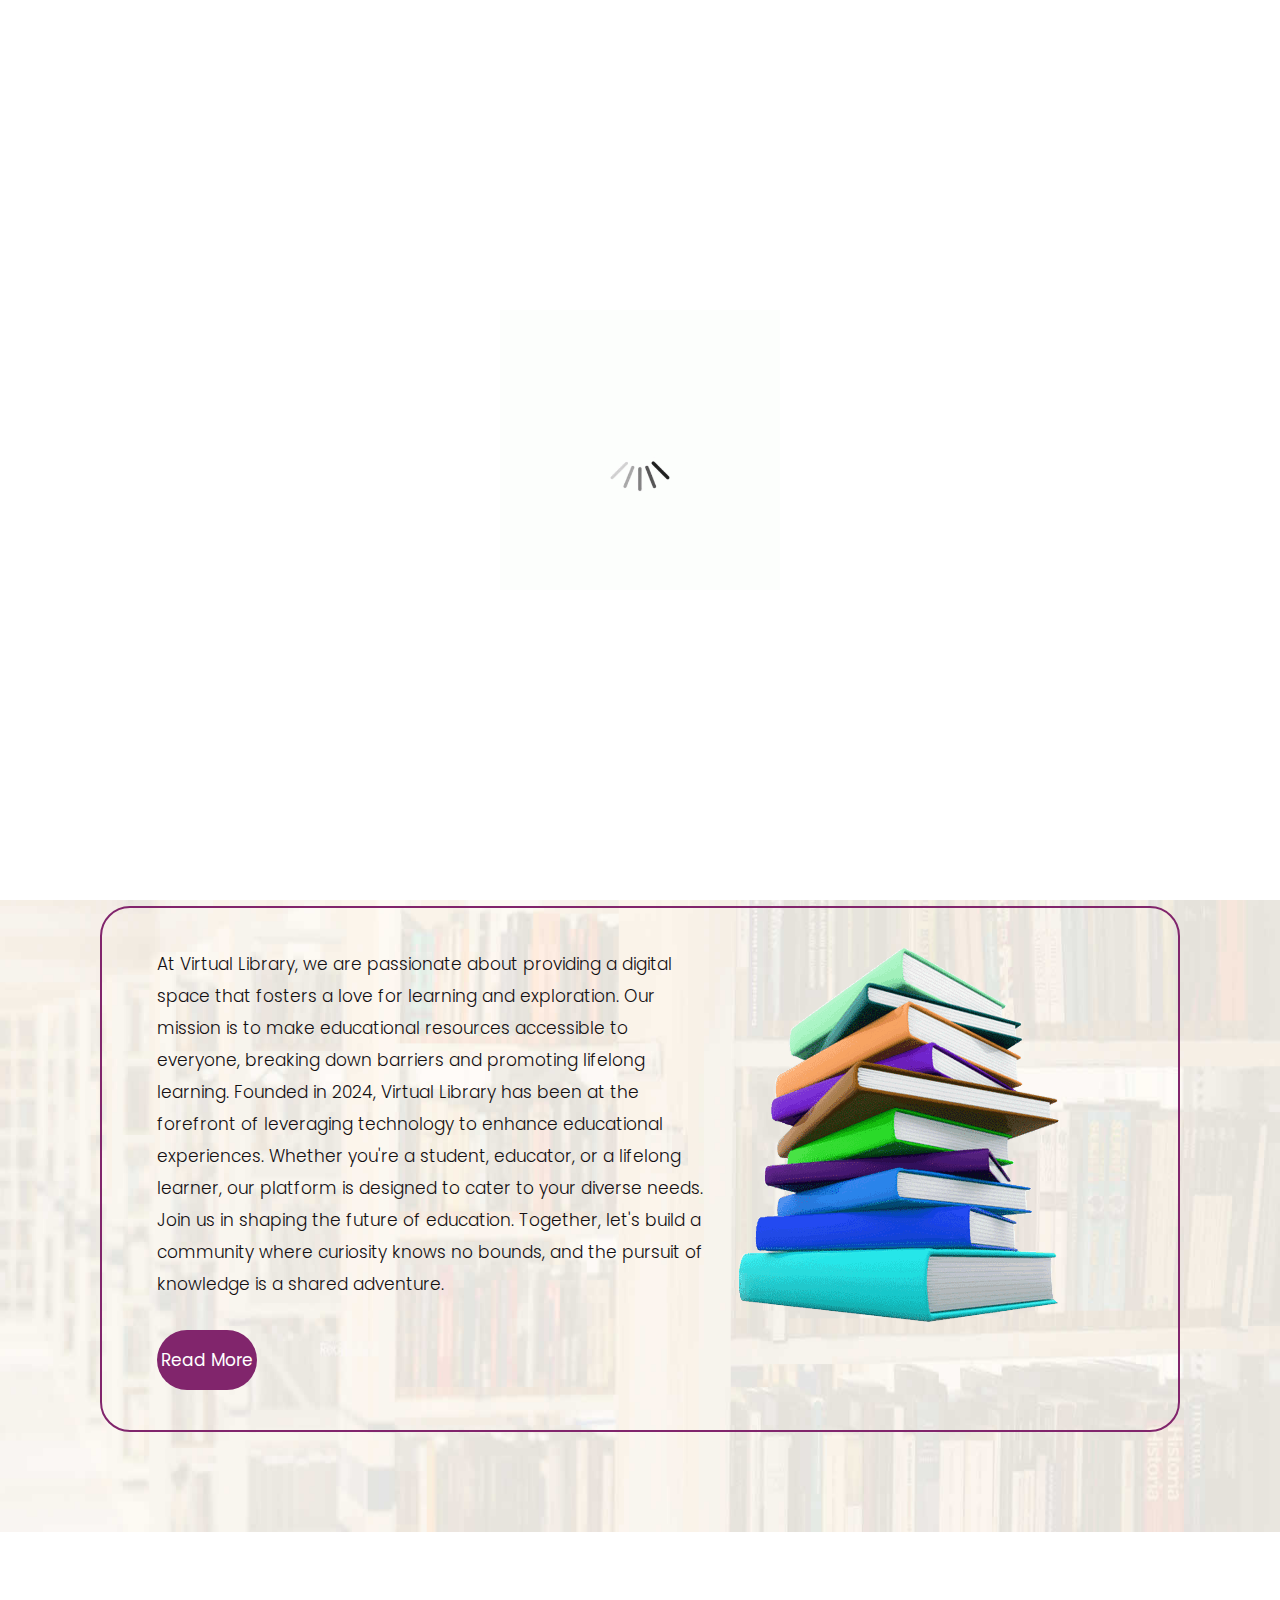
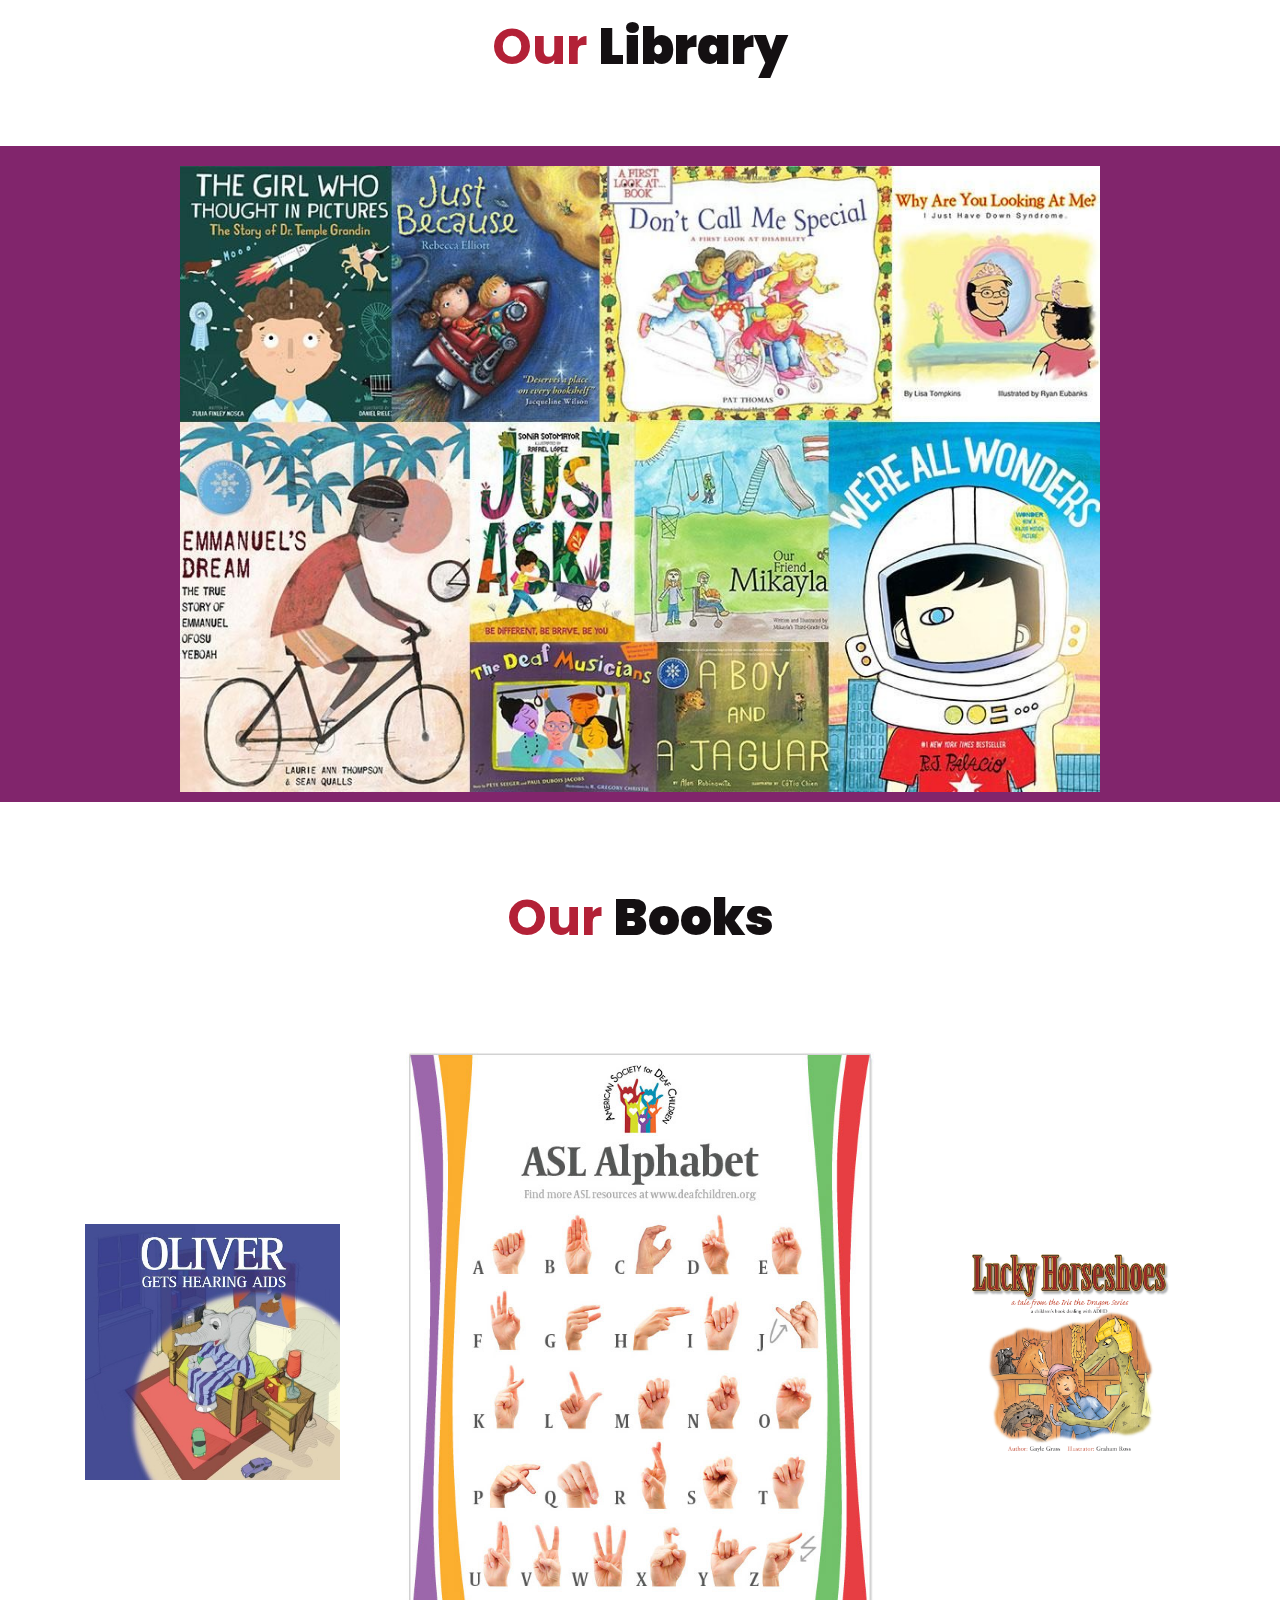
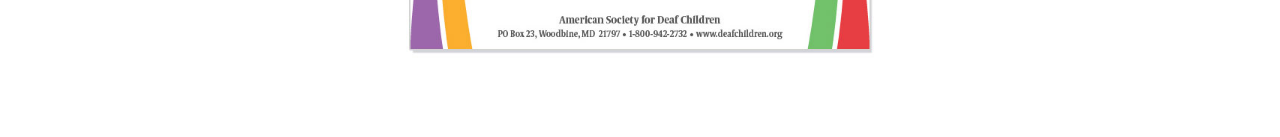
<file: index.html>
<!DOCTYPE html>
<html lang="en">
   <head>
      
      <meta charset="utf-8">
      <meta http-equiv="X-UA-Compatible" content="IE=edge">
      <meta name="viewport" content="width=device-width, initial-scale=1">
      <meta name="viewport" content="initial-scale=1, maximum-scale=1">
      <title>Virtual Library</title>
      <meta name="keywords" content="">
      <meta name="description" content="">
      <meta name="author" content="">
      <link rel="stylesheet" href="css/bootstrap.min.css">
      <link rel="stylesheet" href="css/style.css">
      <link rel="stylesheet" href="css/responsive.css">
      <link rel="icon" href="images/favicon.png" type="image/gif" />
       <link rel="stylesheet" href="css/jquery.mCustomScrollbar.min.css">
   </head>
   <!-- body -->
   <body class="main-layout home_page">
      <!-- loader  -->
      <div class="loader_bg">
         <div class="loader"><img src="images/loading.gif" alt="#" /></div>
      </div>
      <!-- end loader -->
      <!-- header -->
      <header>
         <!-- header inner -->
         <div class="header">
            <div class="container">
               <div class="row">
                  <div class="col-xl-3 col-lg-3 col-md-3 col-sm-3 col logo_section">
                     <div class="full">
                        <div class="center-desk">
                           <div class="logo"> <a href="index.html"><img src="images/peeps.webp" alt="#"></a> </div>
                        </div>
                     </div>
                  </div>
                  <div class="col-xl-9 col-lg-9 col-md-9 col-sm-9">
                     <div class="menu-area">
                        <div class="limit-box">
                           <nav class="main-menu">
                              <ul class="menu-area-main">
                                 <li class="active"> <a href="index.html">Home</a> </li>
                                 <li> <a href="about.html">About us</a> </li>
                                 <li><a href="H.html">Books</a></li>
                                 <li><a href="yt.html">Demo</a></li>
                                 <li><a href="cont.html">Contact us</a></li>     
                              </ul>
                           </nav>
                        </div>
                     </div>
                  </div>
               </div>
            </div>
         </div>
         
         <!-- end header inner -->
      </header>
      <!-- end header -->
      <section class="slider_section">
         <div id="myCarousel" class="carousel slide banner-main" data-ride="carousel">
            <div class="carousel-inner">
               <div class="carousel-item active">
                  <img class="first-slide" src="images/bg.jpg" alt="First slide">
                  <div class="container">
                     <div class="carousel-caption relative">
                     </div>
                  </div>
               </div>
               <div class="carousel-item">
                  <img class="second-slide" src="images/background.jpg" alt="Second slide">
                  <div class="container">
                     <div class="carousel-caption relative">
                     </div>
                  </div>
               </div>
               <div class="carousel-item">
                  <img class="third-slide" src="images/back.jpg" alt="Third slide">
                  <div class="container">
                     <div class="carousel-caption relative">
                     </div>
                  </div>
               </div>
            </div>
            <a class="carousel-control-prev" href="#myCarousel" role="button" data-slide="prev">
            <span class="carousel-control-prev-icon" aria-hidden="true"></span>
            <span class="sr-only">Previous</span>
            </a>
            <a class="carousel-control-next" href="#myCarousel" role="button" data-slide="next">
            <span class="carousel-control-next-icon" aria-hidden="true"></span>
            <span class="sr-only">Next</span>
            </a>
         </div>
      </section>
      <!-- about -->
      <div class="about">
         <div class="container">
            <div class="row">
               <div class="col-md-10 offset-md-1">
                  <div class="aboutheading">
                     <h2>About <strong class="black">Us</strong></h2>
                     <span>Welcome to Virtual Library</span>
                  </div>
               </div>
            </div>
            <div class="row border">
               <div class="col-xl-7 col-lg-7 col-md-12 col-sm-12">
                  <div class="about-box">
                     <p> At Virtual Library, we are passionate about providing a digital space that fosters a love for learning
                        and exploration. Our mission is to make educational resources accessible to everyone, breaking down
                        barriers and promoting lifelong learning. Founded in 2024, Virtual Library has been at the forefront of leveraging technology to enhance
                        educational experiences. Whether you're a student, educator, or a lifelong learner, our platform is
                        designed to cater to your diverse needs. Join us in shaping the future of education. Together, let's build a community where curiosity knows no
                        bounds, and the pursuit of knowledge is a shared adventure.</p>
                     <a href="#">Read More</a>
                  </div>
               </div>
               <div class="col-xl-5 col-lg-5 col-md-12 col-sm-12">
                  <div class="about-box">
                     <figure><img src="images/about.png" alt="img" /></figure>
                  </div>
               </div>
            </div>
         </div>
      </div>
      
      <!-- end about -->
      <!-- Library -->
      <div class="Library">
         <div class="container">
            <div class="row">
               <div class="col-md-10 offset-md-1">
                  <div class="titlepage">
                     <h2>Our <strong class="black">Library </strong></h2>
                     <span></span> 
                  </div>
               </div>
            </div>
         </div>
         <div class="bg">
            <div class="container">
               <div class="row">
                  <div class="col-md-10 offset-md-1">
                     <div class="Library-box">
                        <figure><img src="images/sitemgr_photo_47559.jpg" alt="#"/></figure>
                     </div>
                  </div>
               </div>
            </div>
         </div>
         <div class="container">
            <div class="row">
               <div class="col-md-12">
               </div>
            </div>
         </div>
      </div>
      <!-- end Library -->
      <!--Books -->
      <div class="Books">
         <div class="container">
            <div class="row">
               <div class="col-md-10 offset-md-1">
                  <div class="titlepage">
                     <h2>Our <strong class="black">Books </strong></h2> 
                  </div>
               </div>
            </div>
            <div class="row box">
               <div class="col-xl-3 col-lg-3 col-md-3 col-sm-12">
                  <div class="book-box">
                     <figure><img src="images/gets-hearing-aids-gets-hearing-aids-phonak.jpg" alt="img"/></figure>
                  </div>
               </div>
               <div class="col-xl-6 col-lg-6 col-md-6 col-sm-12">
                  <div class="book-box">
                     <figure><img src="images/ASL-Alphabet-ASDC-web.jpg" alt="img"/></figure>
                  </div>
               </div>
               <div class="col-xl-3 col-lg-3 col-md-3 col-sm-12">
                  <div class="book-box">
                     <figure><img src="images/LuckyHorseshoesCover.webp" alt="img"/></figure>
                  </div>
               </div>
               <div class="col-md-6 offset-md-3">
                  <p></p>
               </div>
            </div>
            <div class="container">
               <div class="row">
                  <div class="col-md-12">
                  </div>
               </div>
            </div>
         </div>
      </div>
      <!-- end Books -->
      <!-- Javascript files-->
      <script src="js/jquery.min.js"></script>
      <script src="js/popper.min.js"></script>
      <script src="js/bootstrap.bundle.min.js"></script>
      <script src="js/jquery-3.0.0.min.js"></script>
      <script src="js/plugin.js"></script>
      <!-- sidebar -->
      <script src="js/jquery.mCustomScrollbar.concat.min.js"></script>
      <script src="js/custom.js"></script>
   
   </body>
</html>
</file>
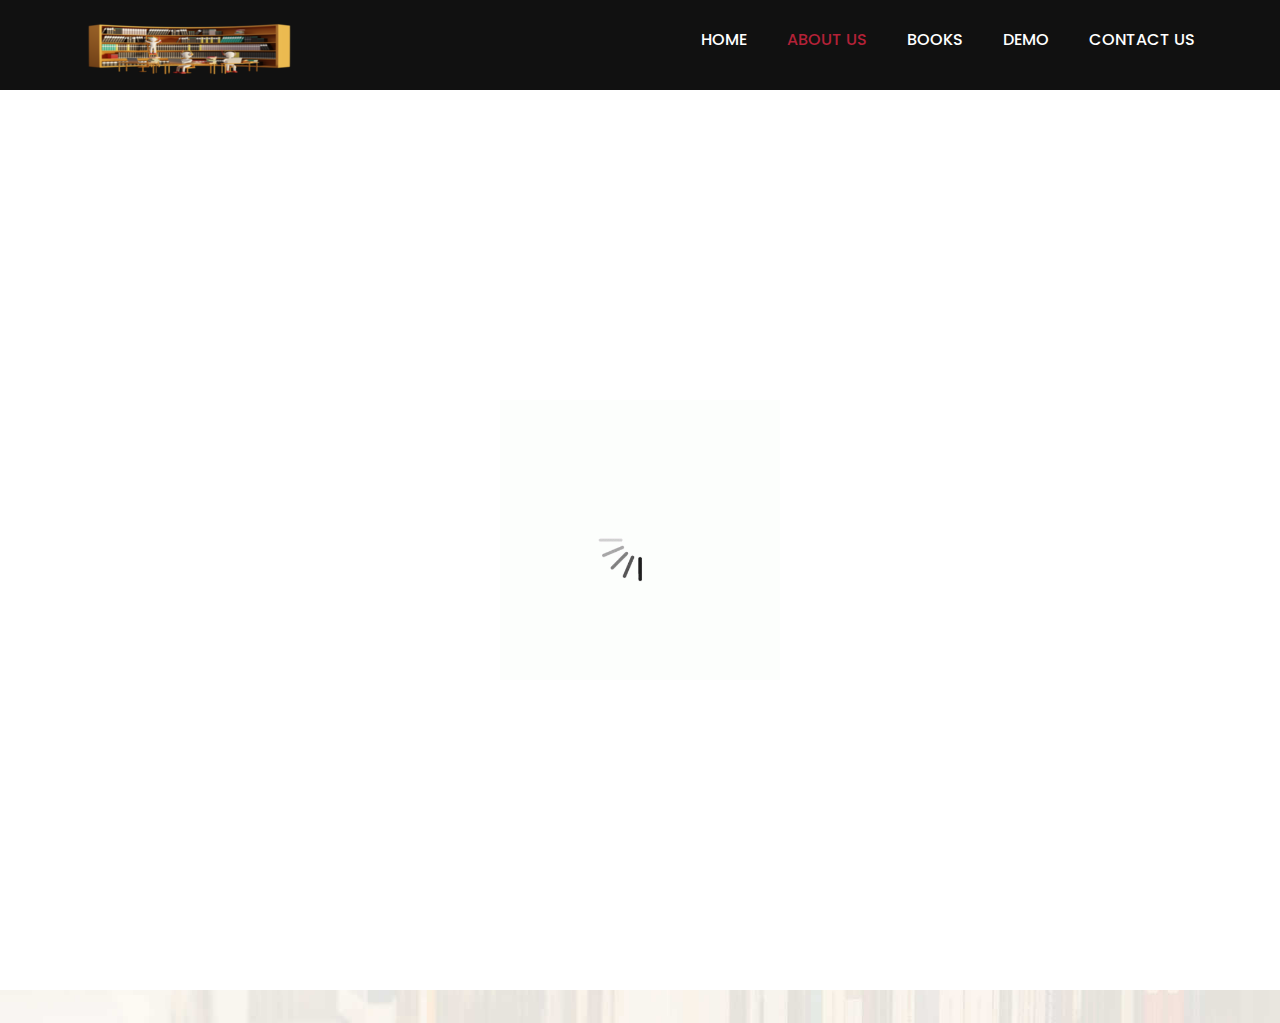
<file: about.html>
<!DOCTYPE html>
<html lang="en">
   <head>
      <!-- basic -->
      <meta charset="utf-8">
      <meta http-equiv="X-UA-Compatible" content="IE=edge">
      <!-- mobile metas -->
      <meta name="viewport" content="width=device-width, initial-scale=1">
      <meta name="viewport" content="initial-scale=1, maximum-scale=1">
      <!-- site metas -->
      <title>Virtual Books</title>
      <meta name="keywords" content="">
      <meta name="description" content="">
      <meta name="author" content="">
      <!-- bootstrap css -->
      <link rel="stylesheet" href="css/bootstrap.min.css">
      <!-- style css -->
      <link rel="stylesheet" href="css/style.css">
      <!-- Responsive-->
      <link rel="stylesheet" href="css/responsive.css">
      <!-- fevicon -->
      <link rel="icon" href="images/favicon.png" type="image/gif" />
      <!-- Scrollbar Custom CSS -->
      <link rel="stylesheet" href="css/jquery.mCustomScrollbar.min.css">
    </head>
   <!-- body -->
   <body class="main-layout">
      <!-- loader  -->
      <div class="loader_bg">
         <div class="loader"><img src="images/loading.gif" alt="#" /></div>
      </div>
      <!-- end loader -->
      <!-- header -->
      <header>
         <!-- header inner -->
         <div class="header">
            <div class="container">
               <div class="row">
                  <div class="col-xl-3 col-lg-3 col-md-3 col-sm-3 col logo_section">
                     <div class="full">
                        <div class="center-desk">
                           <div class="logo"> <a href="index.html"><img src="images/peeps.webp" alt="#"></a> </div>
                        </div>
                     </div>
                  </div>
                  <div class="col-xl-9 col-lg-9 col-md-9 col-sm-9">
                     <div class="menu-area">
                        <div class="limit-box">
                           <nav class="main-menu">
                              <ul class="menu-area-main">
                                 <li > <a href="index.html">Home</a> </li>
                                 <li class="active"> <a href="about.html">About us</a> </li>
                                 <li><a href="H.html">Books</a></li>
                                 <li><a href="yt.html">Demo</a></li>
                                 <li><a href="contact.html">Contact us</a></li>                           
                              </ul>
                           </nav>
                        </div>
                     </div>
                  </div>
               </div>
            </div>
         </div>
         </div>
         <!-- end header inner -->
      </header>
      <!-- end header -->
      <!-- about -->
      <div class="about-bg">
         <div class="container">
            <div class="row">
               <div class="col-xl-12 col-lg-12 col-md-12 col-sm-12">
                  <div class="abouttitle">
                     <h2>About Us</h2>
                  </div>
               </div>
            </div>
         </div>
      </div>
      <div class="about">
         <div class="container">
            <div class="row">
               <div class="col-md-10 offset-md-1">
                  <div class="aboutheading">
                     <span>Welcome to Virtual Library</span>
                  </div>
               </div>
            </div>
            <div class="row border">
               <div class="col-xl-7 col-lg-7 col-md-12 col-sm-12">
                  <div class="about-box">
                     <p> At Virtual Library, we are passionate about providing a digital space that fosters a love for learning
                        and exploration. Our mission is to make educational resources accessible to everyone, breaking down
                        barriers and promoting lifelong learning. Founded in 2024, Virtual Library has been at the forefront of leveraging technology to enhance
                        educational experiences. Whether you're a student, educator, or a lifelong learner, our platform is
                        designed to cater to your diverse needs. Join us in shaping the future of education. Together, let's build a community where curiosity knows no
                        bounds, and the pursuit of knowledge is a shared adventure.</p>
                     <a href="#">Read More</a>
                  </div>
               </div>
               <div class="col-xl-5 col-lg-5 col-md-12 col-sm-12">
                  <div class="about-box">
                     <figure><img src="images/about.png" alt="img" /></figure>
                  </div>
               </div>
            </div>
         </div>
      </div>
      </div>
      <!-- end about -->
      <!-- Javascript files-->
      <script src="js/jquery.min.js"></script>
      <script src="js/popper.min.js"></script>
      <script src="js/bootstrap.bundle.min.js"></script>
      <script src="js/jquery-3.0.0.min.js"></script>
      <script src="js/plugin.js"></script>
      <!-- sidebar -->
      <script src="js/jquery.mCustomScrollbar.concat.min.js"></script>
      <script src="js/custom.js"></script>
   </body>
</html>
</file>
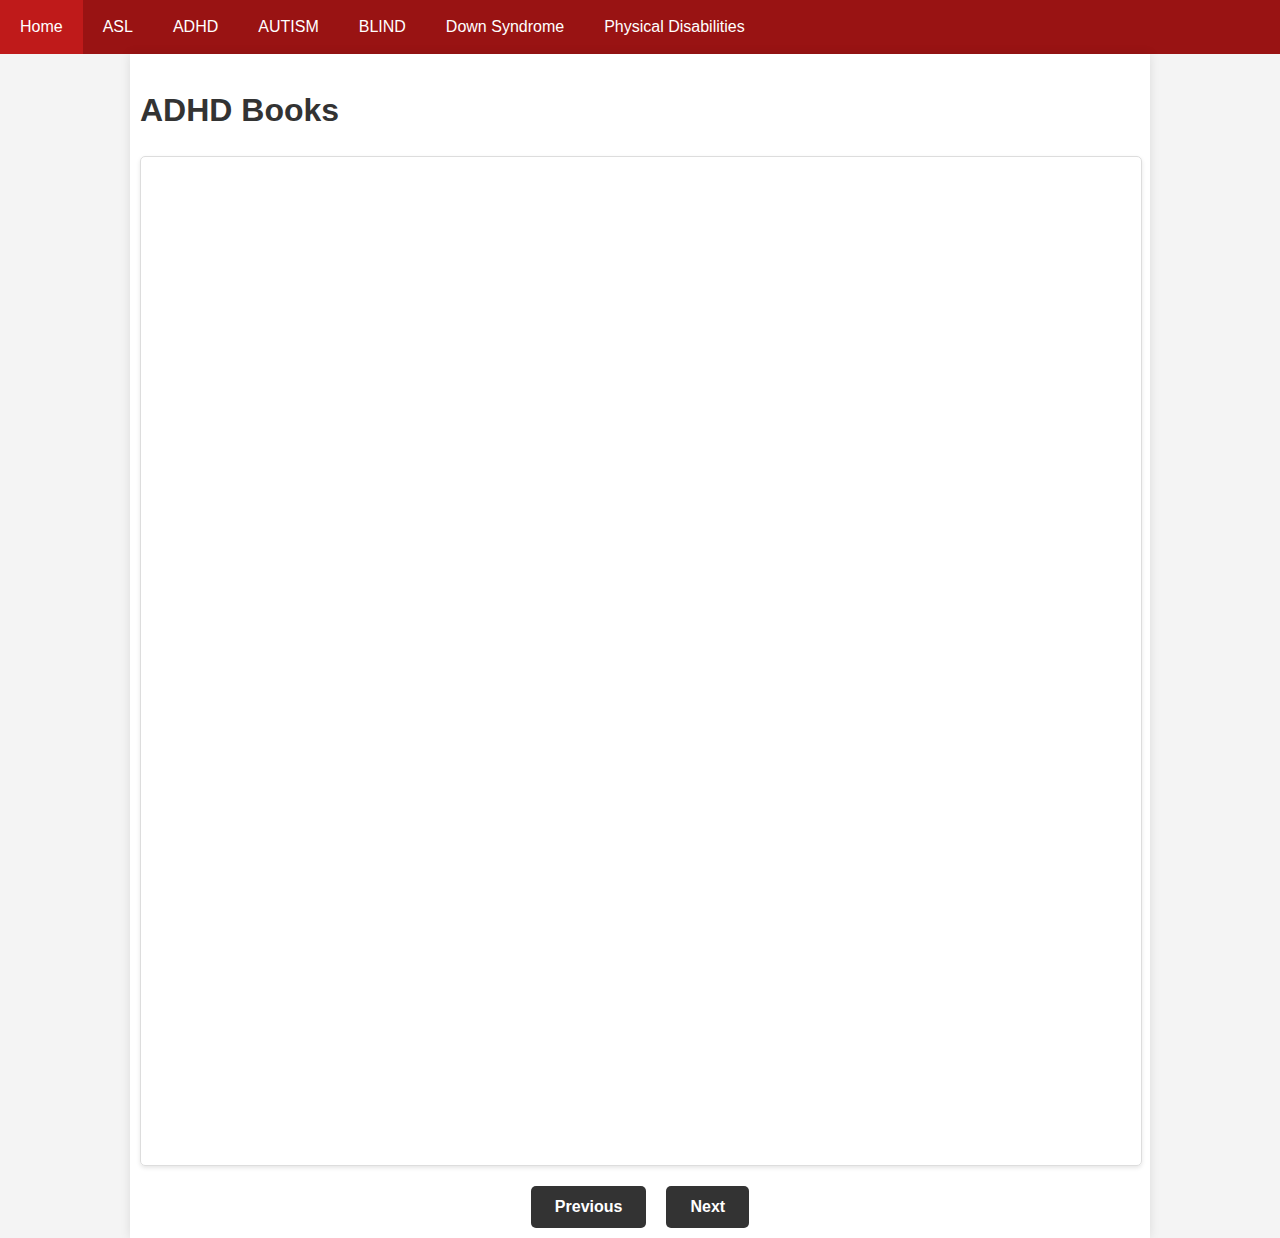
<file: adhd.html>
<!DOCTYPE html>
<html lang="en">
<head>
    <meta charset="UTF-8">
    <meta name="viewport" content="width=device-width, initial-scale=1.0">
    <title>Embedded PDFs</title>
    <link rel="stylesheet" href="all.css">
</head>
<body>

    <div class="navbar">
        <a href="index.html">Home</a>
        <a href="asl.html">ASL</a>
        <a href="adhd.html">ADHD</a>
        <a href="autism.html">AUTISM</a>
        <a href="blind.html">BLIND</a>
        <a href="downsynd.html">Down Syndrome</a>
        <a href="phydis.html">Physical Disabilities</a>
    </div>

    <div class="container">
        <h1>ADHD Books</h1>
        <div class="pdf-container"></div>
    </div>
    <script src="adhd.js"></script>
</body>
</html>
</file>
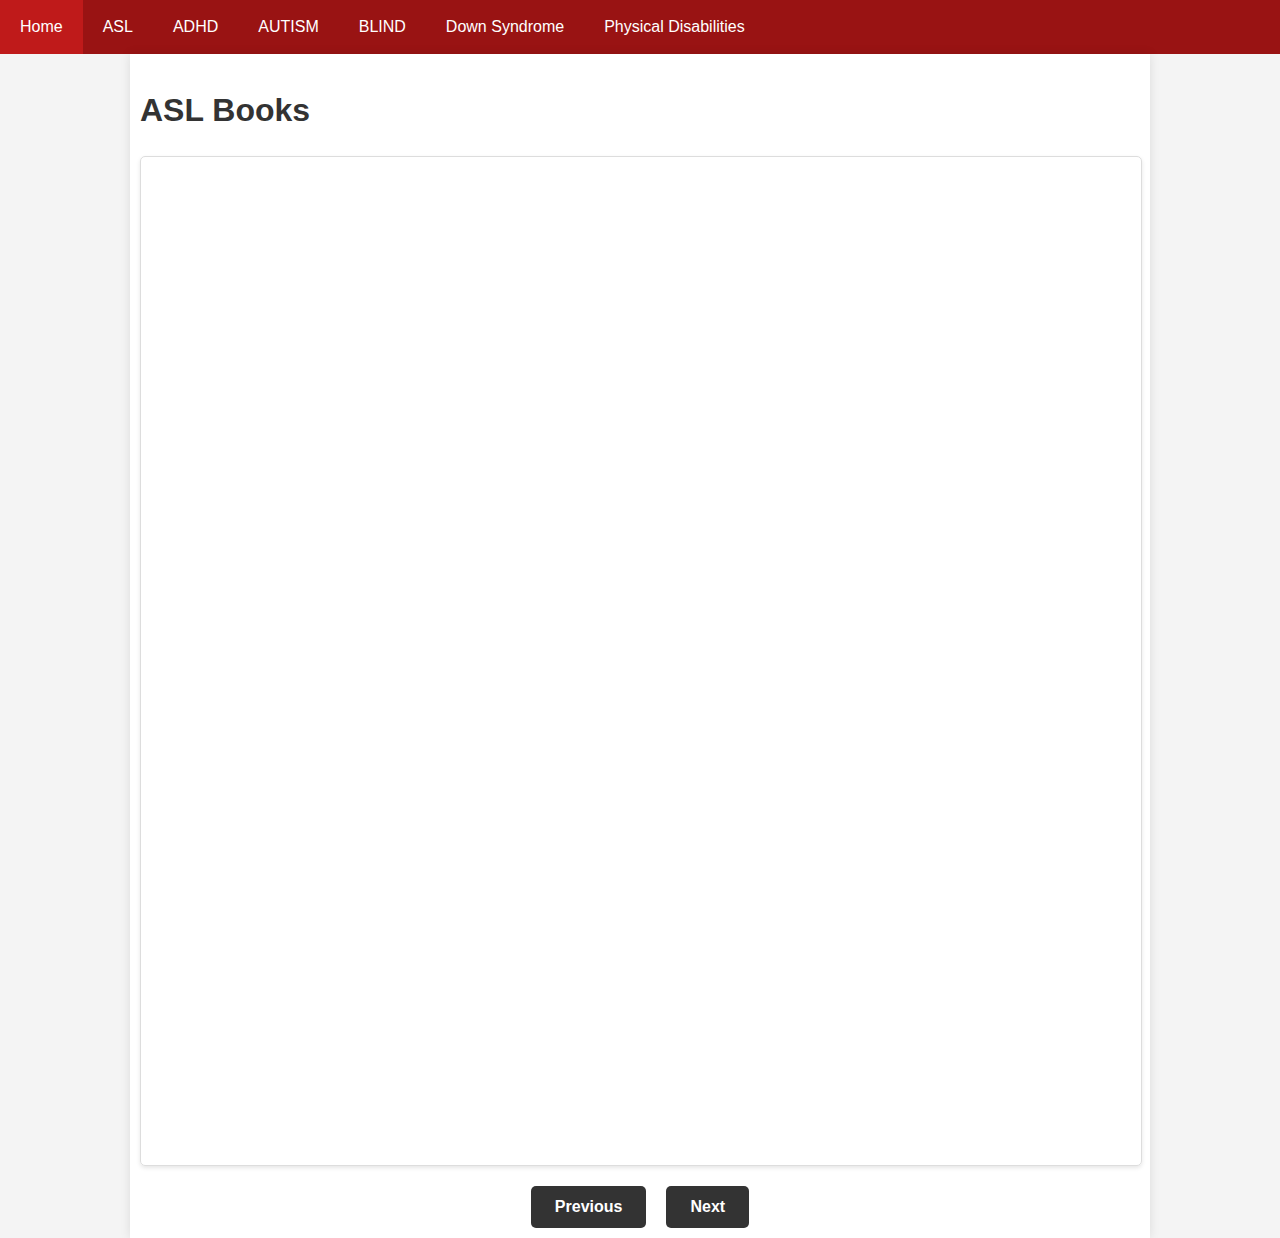
<file: asl.html>
<!DOCTYPE html>
<html lang="en">
<head>
    <meta charset="UTF-8">
    <meta name="viewport" content="width=device-width, initial-scale=1.0">
    <title>Embedded PDFs</title>
    <link rel="stylesheet" href="all.css">
</head>
<body>
    <div class="navbar">
        <a href="index.html">Home</a>
        <a href="asl.html">ASL</a>
        <a href="adhd.html">ADHD</a>
        <a href="autism.html">AUTISM</a>
        <a href="blind.html">BLIND</a>
        <a href="downsynd.html">Down Syndrome</a>
        <a href="phydis.html">Physical Disabilities</a>
    </div>

    <div class="container">
        <h1>ASL Books</h1>
        <div class="pdf-container"></div>
    </div>
    <script src="asl.js"></script>
</body>
</html>
</file>
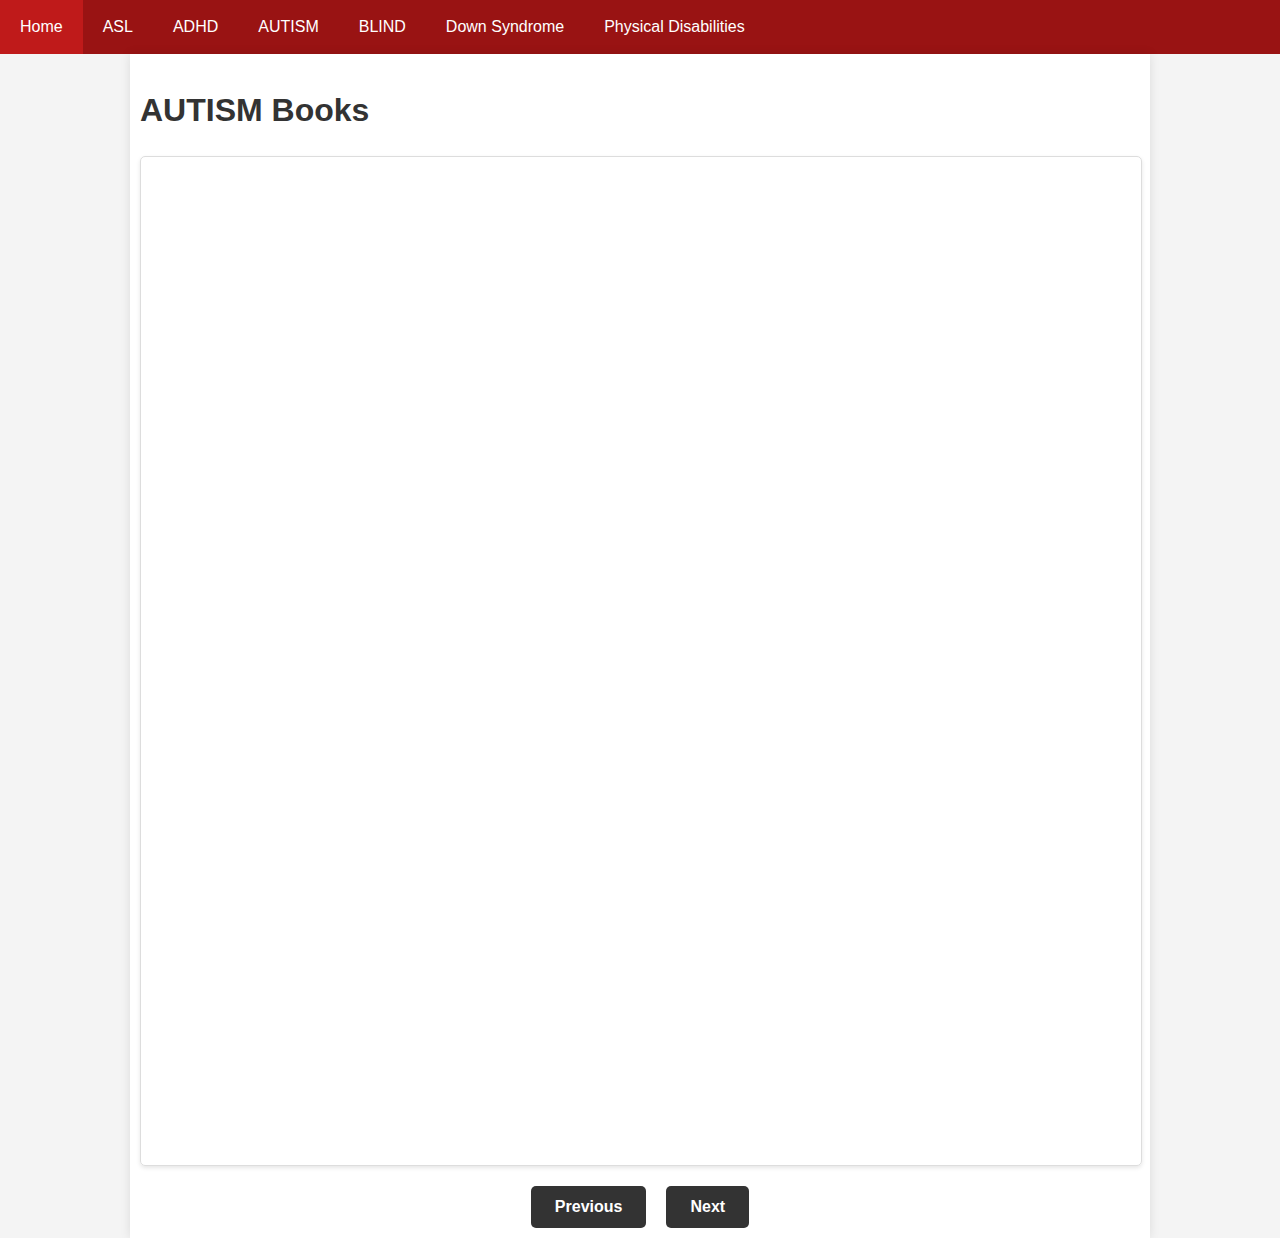
<file: autism.html>
<!DOCTYPE html>
<html lang="en">
<head>
    <meta charset="UTF-8">
    <meta name="viewport" content="width=device-width, initial-scale=1.0">
    <title>Embedded PDFs</title>
    <link rel="stylesheet" href="all.css">
</head>
<body>

    <div class="navbar">
        <a href="index.html">Home</a>
        <a href="asl.html">ASL</a>
        <a href="adhd.html">ADHD</a>
        <a href="autism.html">AUTISM</a>
        <a href="blind.html">BLIND</a>
        <a href="downsynd.html">Down Syndrome</a>
        <a href="phydis.html">Physical Disabilities</a>
    </div>

    <div class="container">
        <h1>AUTISM Books</h1>
        <div class="pdf-container"></div>
    </div>
    <script src="autism.js"></script>
</body>
</html>
</file>
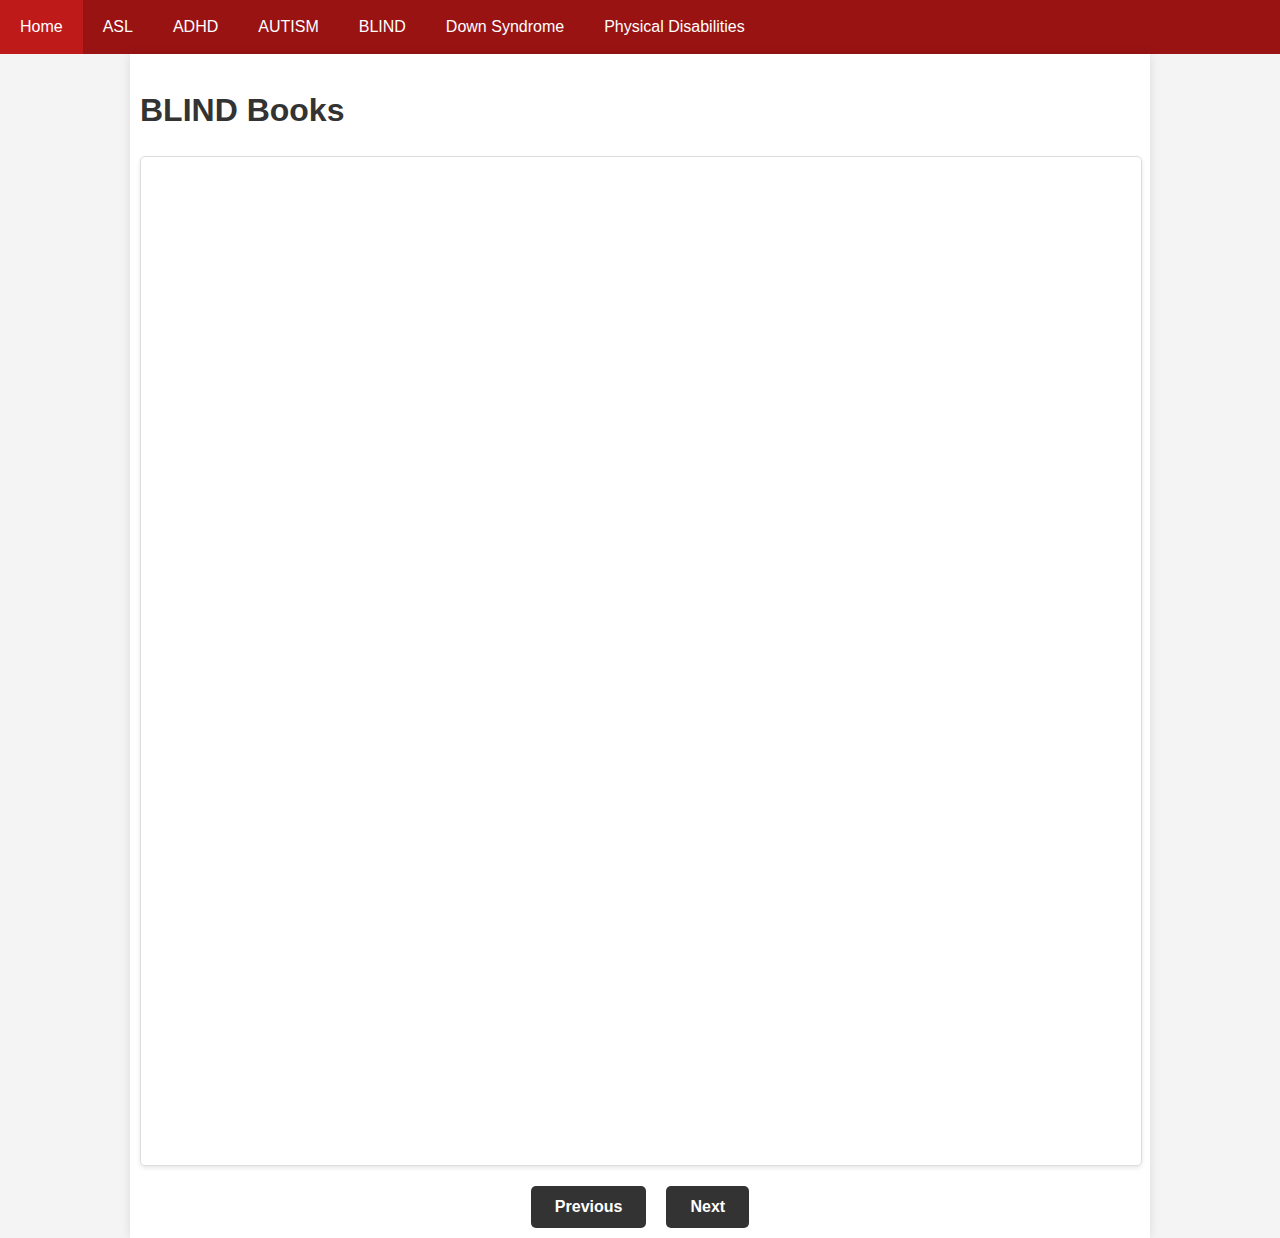
<file: blind.html>
<!DOCTYPE html>
<html lang="en">
<head>
    <meta charset="UTF-8">
    <meta name="viewport" content="width=device-width, initial-scale=1.0">
    <title>Embedded PDFs</title>
    <link rel="stylesheet" href="all.css">
</head>
<body>

    <div class="navbar">
        <a href="index.html">Home</a>
        <a href="asl.html">ASL</a>
        <a href="adhd.html">ADHD</a>
        <a href="autism.html">AUTISM</a>
        <a href="blind.html">BLIND</a>
        <a href="downsynd.html">Down Syndrome</a>
        <a href="phydis.html">Physical Disabilities</a>
    </div>

    <div class="container">
        <h1>BLIND Books</h1>
        <div class="pdf-container"></div>
    </div>
    <script src="blind.js"></script>
</body>
</html>
</file>
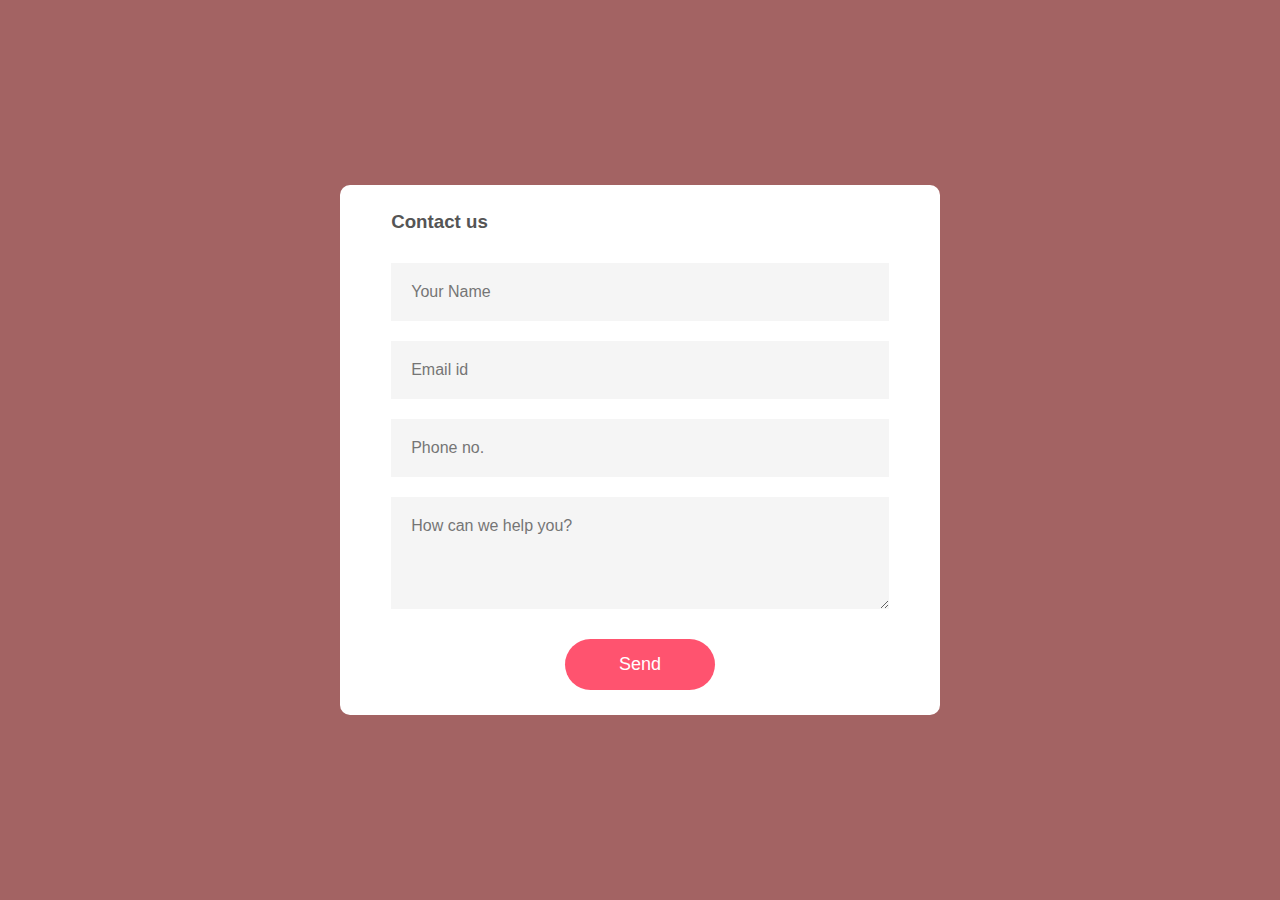
<file: cont.html>
<!DOCTYPE html>
<html lang="en">
<head>
    <meta charset="UTF-8">
    <meta name="viewport" content="width=device-width, initial-scale=1.0">
    <title>Document</title>
    <link rel="stylesheet" href="cont.css">
</head>
<body>
    <div class="container">
        <form onsubmit="sendEmail(); reset(); return false;">
          <h3>Contact us</h3>
          <input type="text" id="name" placeholder="Your Name" required>
          <input type="email" id="email" placeholder="Email id" required>
          <input type="text" id="phone" placeholder="Phone no." required>
          <textarea id="message" rows="4" placeholder="How can we help you?"></textarea>
          <button type="submit">Send</button>
          </div>
        </div>
      </div>
      <script src="https://smtpjs.com/v3/smtp.js"></script>
      <script>
        function sendEmail(){
            Email.send({
                SecureToken : "9009dff0-4e60-458f-a5a8-8b93cc3211bc",
                To : 'angelpogi90@gmail.com',
                From : document.getElementById("email").value,
                Subject : "This is the subject",
                Body : "Name: " + document.getElementById("name").value
                    + "<br> Email: " + document.getElementById("email").value
                    + "<br> Phone no: " + document.getElementById("phone").value
                    + "<br> Message: " + document.getElementById("message").value
            }).then(
            message => alert("Message Sent Succesfully")
            );
        }
      </script>
</body>
</html>
</file>
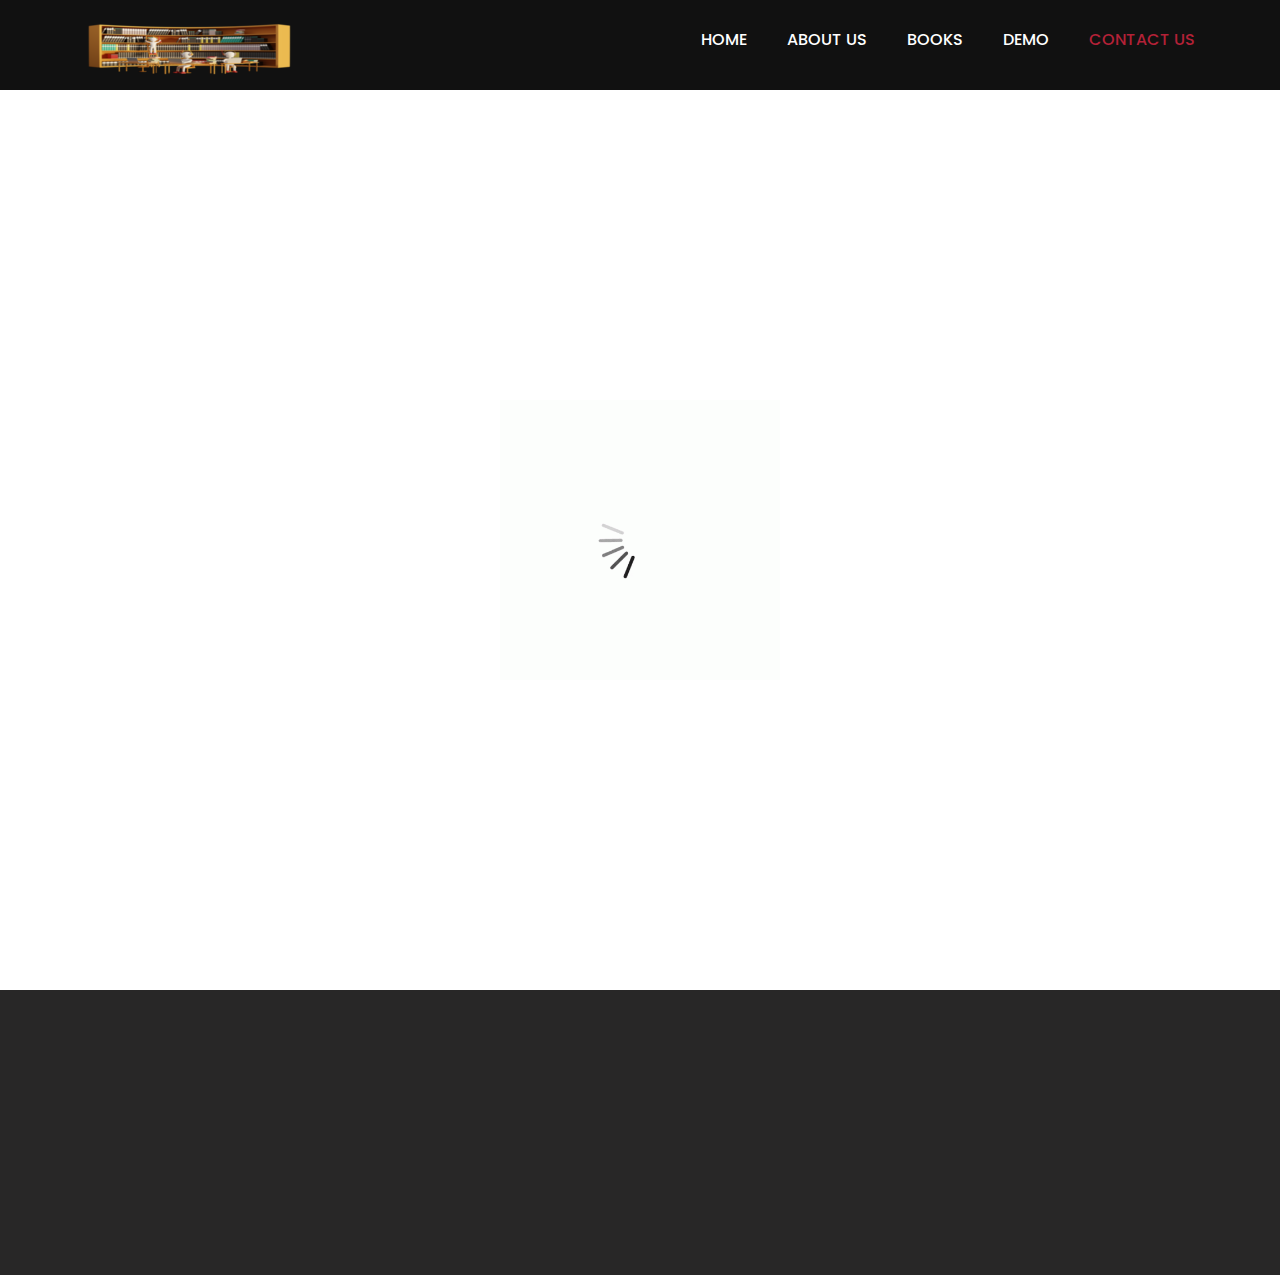
<file: contact.html>
<!DOCTYPE html>
<html lang="en">
   <head>
      <!-- basic -->
      <meta charset="utf-8">
      <meta http-equiv="X-UA-Compatible" content="IE=edge">
      <!-- mobile metas -->
      <meta name="viewport" content="width=device-width, initial-scale=1">
      <meta name="viewport" content="initial-scale=1, maximum-scale=1">
      <!-- site metas -->
      <title>Virtual Library</title>
      <meta name="keywords" content="">
      <meta name="description" content="">
      <meta name="author" content="">
      <!-- bootstrap css -->
      <link rel="stylesheet" href="css/bootstrap.min.css">
      <!-- style css -->
      <link rel="stylesheet" href="css/style.css">
      <!-- Responsive-->
      <link rel="stylesheet" href="css/responsive.css">
      <!-- fevicon -->
      <link rel="icon" href="images/favicon.png" type="image/gif" />      
      <!-- Scrollbar Custom CSS -->
      <link rel="stylesheet" href="css/jquery.mCustomScrollbar.min.css">
   </head>
   <!-- body -->
   <body class="main-layout contact-page">
      <!-- loader  -->
      <div class="loader_bg">
         <div class="loader"><img src="images/loading.gif" alt="#" /></div>
      </div>
      <!-- end loader -->
      <!-- header -->
      <header>
         <!-- header inner -->
         <div class="header">
            <div class="container">
               <div class="row">
                  <div class="col-xl-3 col-lg-3 col-md-3 col-sm-3 col logo_section">
                     <div class="full">
                        <div class="center-desk">
                           <div class="logo"> <a href="index.html"><img src="images/peeps.webp" alt="#"></a> </div>
                        </div>
                     </div>
                  </div>
                  <div class="col-xl-9 col-lg-9 col-md-9 col-sm-9">
                     <div class="menu-area">
                        <div class="limit-box">
                           <nav class="main-menu">
                              <ul class="menu-area-main">
                                 <li > <a href="index.html">Home</a> </li>
                                 <li> <a href="about.html">About us</a> </li>
                                 <li><a href="H.html">Books</a></li>
                                 <li><a href="yt.html">Demo</a></li>
                                 <li class="active"><a href="contact.html">Contact us</a></li>
                           </nav>
                        </div>
                     </div>
                  </div>
               </div>
            </div>
         </div>
         </div>
         <!-- end header inner -->
      </header>
      <!-- end header -->
      <div class="about-bg">
         <div class="container">
            <div class="row">
               <div class="col-xl-12 col-lg-12 col-md-12 col-sm-12">
                  <div class="abouttitle">
                     <h2>Contact Us</h2>
                  </div>
               </div>
            </div>
         </div>
      </div>
      <!-- Contact -->
      <div class="Contact">
         <div class="container">
            <div class="row">
               <div class="col-xl-12 col-lg-12 col-md-12 col-sm-12">
                  <form>
                     <div class="row">
                        <div class="col-xl-6 col-lg-6 col-md-6 col-sm-12">
                           <input class="form-control" placeholder="Name" name="name" type="text">
                        </div>
                         <div class="col-xl-6 col-lg-6 col-md-6 col-sm-12">
                           <input class="form-control" placeholder="Email" name="email" type="Email">
                        </div>
                        <div class="col-xl-6 col-lg-6 col-md-6 col-sm-12">
                           <input class="form-control" placeholder="Phone Number" name="phone_nu" type="text">
                        </div>
                        <div class="col-sm-12">
                           <textarea class="textarea" name="message" placeholder="Message"></textarea>
                        </div>
                     </div>
                  </form>
               </div>
               <button class="send-btn">Send</button>
            </div>
         </div>
      </div>
      <!-- end Contact -->
      <!-- footer -->
      <!-- end footer -->    
      <!-- Javascript files-->
      <script src="js/jquery.min.js"></script>
      <script src="js/popper.min.js"></script>
      <script src="js/bootstrap.bundle.min.js"></script>
      <script src="js/jquery-3.0.0.min.js"></script>
      <script src="js/plugin.js"></script>
      <!-- sidebar -->
      <script src="js/jquery.mCustomScrollbar.concat.min.js"></script>
      <script src="js/custom.js"></script>
   </body>
</html>
</file>
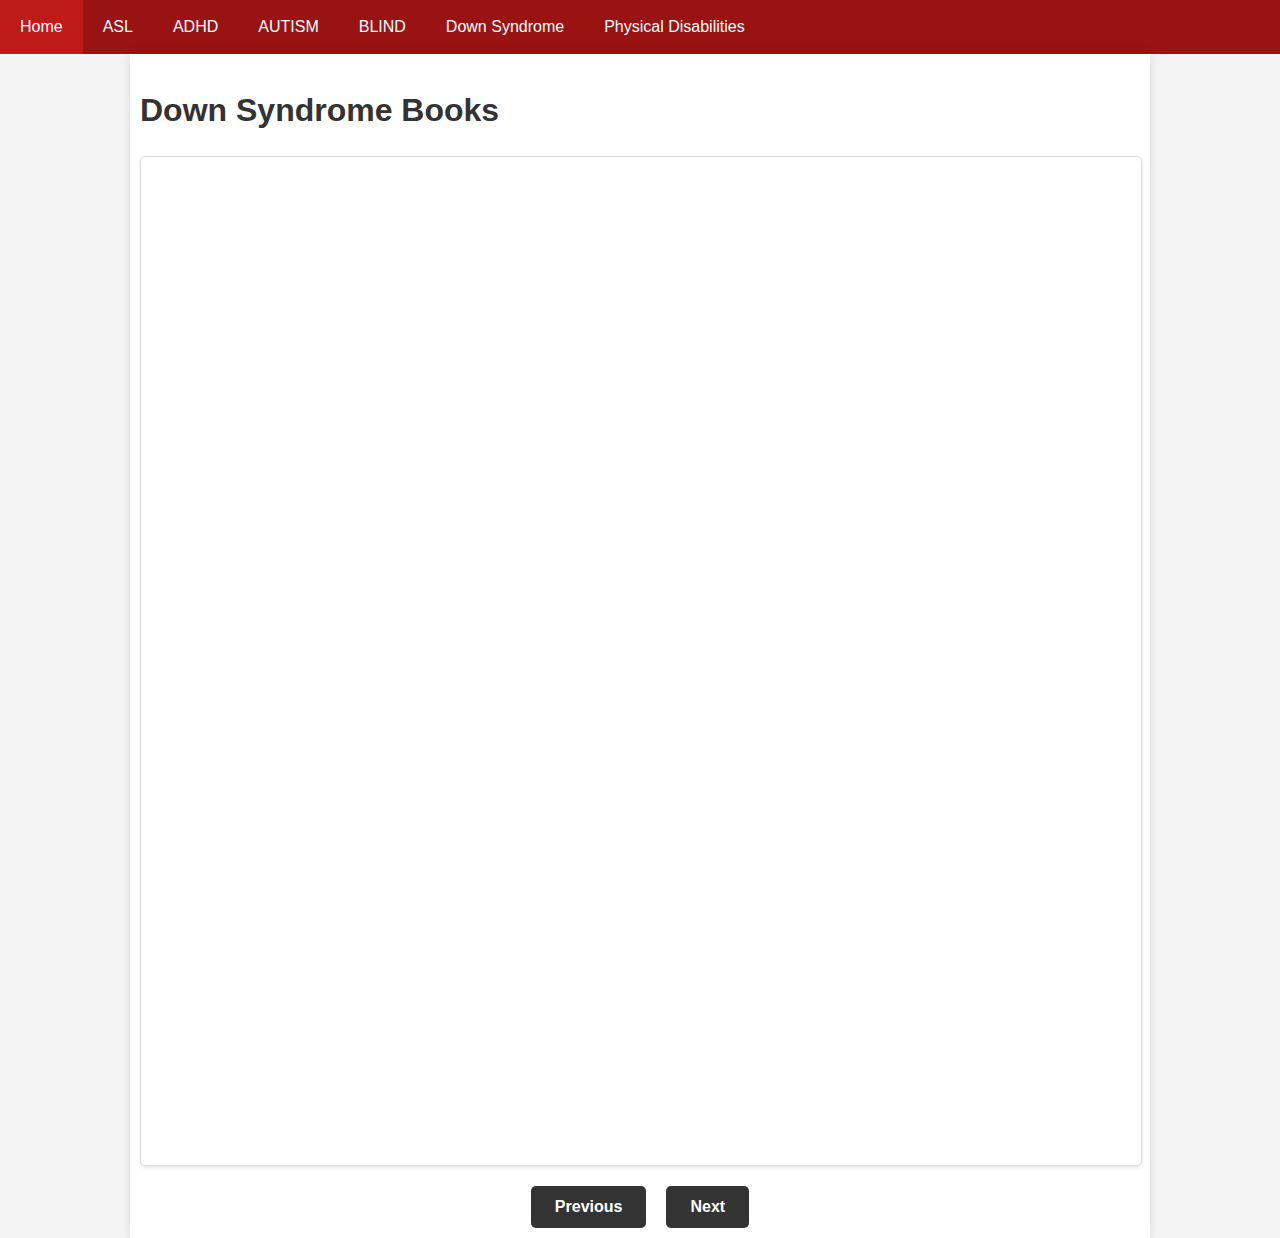
<file: downsynd.html>
<!DOCTYPE html>
<html lang="en">
<head>
    <meta charset="UTF-8">
    <meta name="viewport" content="width=device-width, initial-scale=1.0">
    <title>Embedded PDFs</title>
    <link rel="stylesheet" href="all.css">
</head>
<body>
    <div class="navbar">
        <a href="index.html">Home</a>
        <a href="asl.html">ASL</a>
        <a href="adhd.html">ADHD</a>
        <a href="autism.html">AUTISM</a>
        <a href="blind.html">BLIND</a>
        <a href="downsynd.html">Down Syndrome</a>
        <a href="phydis.html">Physical Disabilities</a>
    </div>

    <div class="container">
        <h1>Down Syndrome Books</h1>
        <div class="pdf-container"></div>
    </div>
    <script src="downsynd.js"></script>
</body>
</html>
</file>
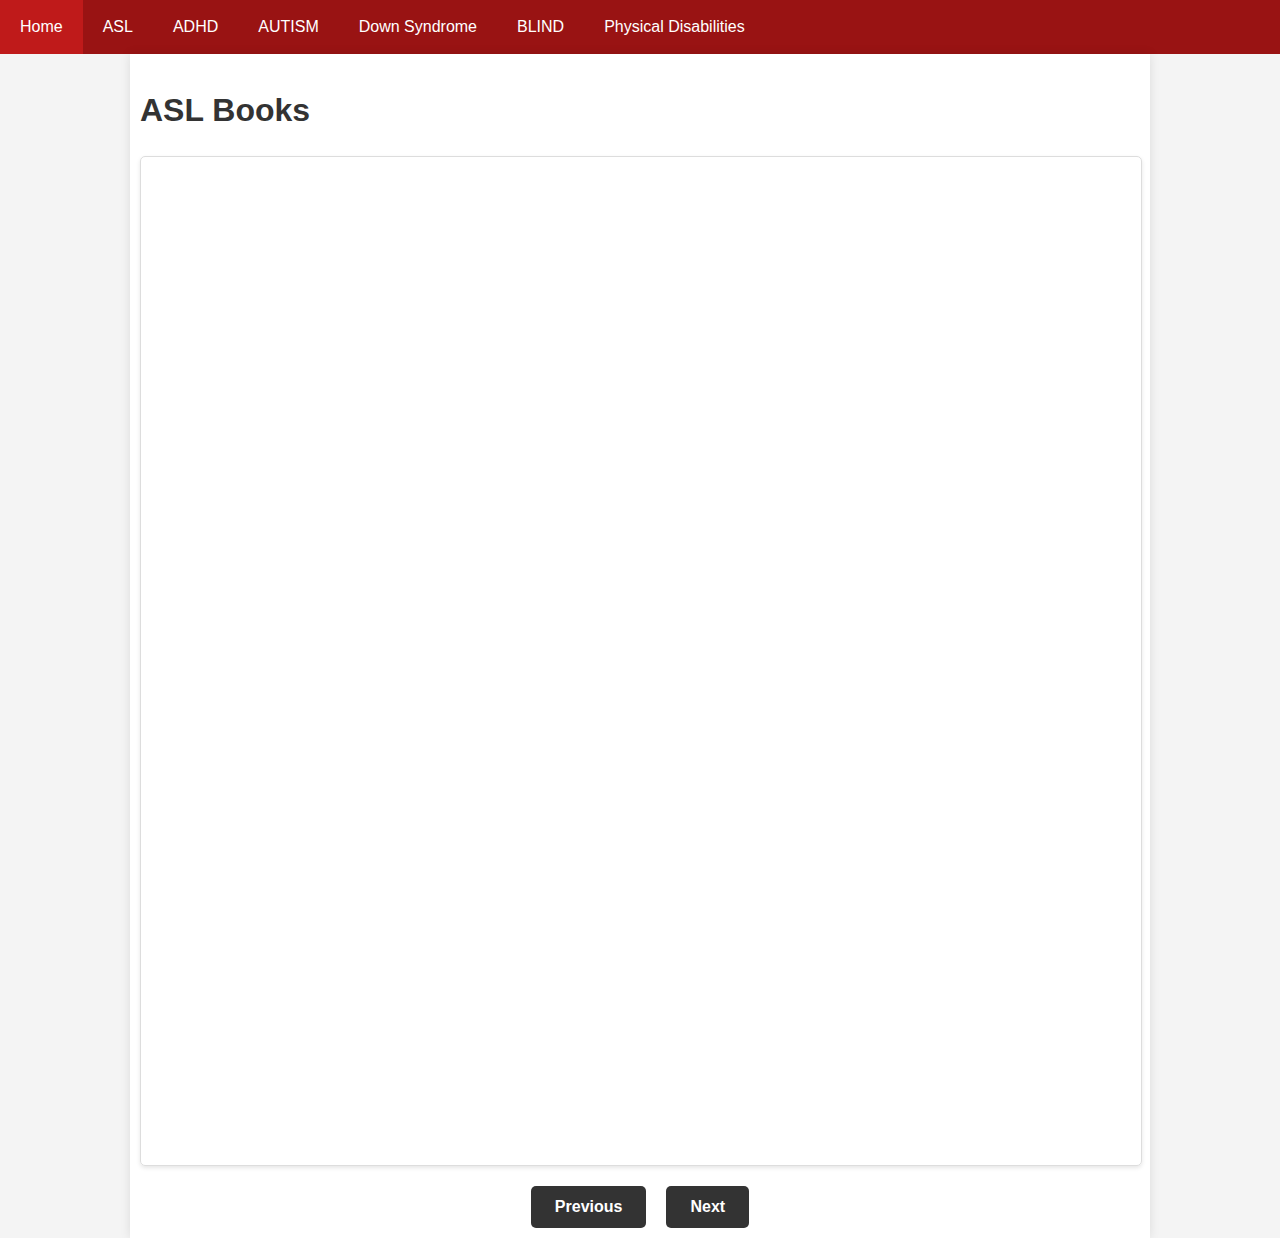
<file: H.html>
<!DOCTYPE html>
<html lang="en">
<head>
    <meta charset="UTF-8">
    <meta name="viewport" content="width=device-width, initial-scale=1.0">
    <title>Embedded PDFs</title>
    <link rel="stylesheet" href="all.css">
    <link rel="icon" href="images/favicon.png" type="image/gif" />
</head>
<body>

    <div class="navbar">
        <a href="index.html">Home</a>
        <a href="asl.html">ASL</a>
        <a href="adhd.html">ADHD</a>
        <a href="autism.html">AUTISM</a>
        <a href="downsynd.html">Down Syndrome</a>
        <a href="blind.html">BLIND</a>
        <a href="phydis.html">Physical Disabilities</a>
    </div>

    <div class="container">
        <h1>ASL Books</h1>
        <div class="pdf-container"></div>
    </div>
    <script src="asl.js"></script>
</body>
</html>
</file>
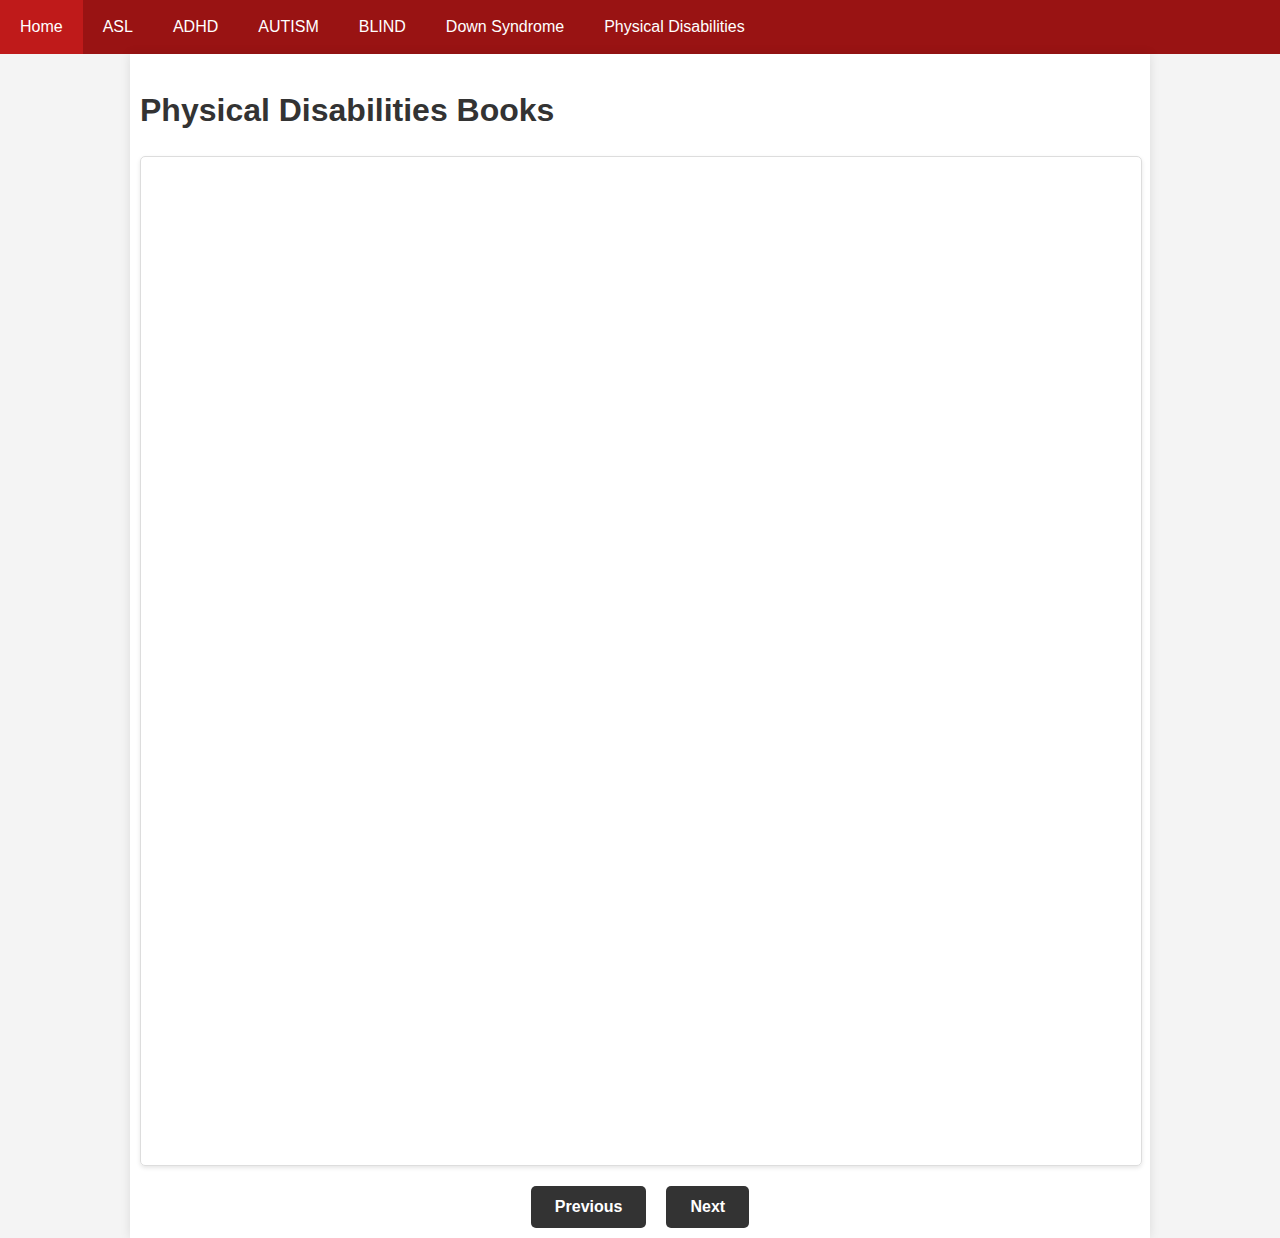
<file: phydis.html>
<!DOCTYPE html>
<html lang="en">
<head>
    <meta charset="UTF-8">
    <meta name="viewport" content="width=device-width, initial-scale=1.0">
    <title>Embedded PDFs</title>
    <link rel="stylesheet" href="all.css">
</head>
<body>

    <div class="navbar">
        <a href="index.html">Home</a>
        <a href="asl.html">ASL</a>
        <a href="adhd.html">ADHD</a>
        <a href="autism.html">AUTISM</a>
        <a href="blind.html">BLIND</a>
        <a href="downsynd.html">Down Syndrome</a>
        <a href="phydis.html">Physical Disabilities</a>
    </div>

    <div class="container">
        <h1>Physical Disabilities Books</h1>
        <div class="pdf-container"></div>
    </div>
    <script src="phydis.js"></script>
</body>
</html>
</file>
<file: css/style.css>
/*--------------------------------------------------------------------- File Name: style.css ---------------------------------------------------------------------*/
/*--------------------------------------------------------------------- import Fonts ---------------------------------------------------------------------*/
 @import url('https://fonts.googleapis.com/css?family=Rajdhani:300,400,500,600,700');
 @import url('https://fonts.googleapis.com/css?family=Poppins:100,100i,200,200i,300,300i,400,400i,500,500i,600,600i,700,700i,800,800i,900,900i');
 @import url(animate.min.css);
 @import url(normalize.css);
 @import url(font-awesome.min.css);
 @import url(meanmenu.css);
 @import url(owl.carousel.min.css);
 @import url(slick.css);
 @import url(jquery.fancybox.min.css);
 @import url(jquery-ui.css);
 @import url(nice-select.css);
 * {
     box-sizing: border-box !important;
}
 body {
     color: #666666;
     font-size: 14px;
     font-family: 'poppins', sans-serif;
     line-height: 1.80857;
     font-weight: normal;
     overflow-x: hidden;
}
 a {
     color: #1f1f1f;
     text-decoration: none !important;
     outline: none !important;
     -webkit-transition: all .3s ease-in-out;
     -moz-transition: all .3s ease-in-out;
     -ms-transition: all .3s ease-in-out;
     -o-transition: all .3s ease-in-out;
     transition: all .3s ease-in-out;
}
 h1, h2, h3, h4, h5, h6 {
     letter-spacing: 0;
     font-weight: normal;
     position: relative;
     padding: 0 0 10px 0;
     font-weight: normal;
     line-height: normal;
     color: #111111;
     margin: 0 
}
 h1 {
     font-size: 24px 
}
 h2 {
     font-size: 22px 
}
 h3 {
     font-size: 18px 
}
 h4 {
     font-size: 16px 
}
 h5 {
     font-size: 14px 
}
 h6 {
     font-size: 13px 
}
 *, *::after, *::before {
     -webkit-box-sizing: border-box;
     -moz-box-sizing: border-box;
     box-sizing: border-box;
}
 h1 a, h2 a, h3 a, h4 a, h5 a, h6 a {
     color: #212121;
     text-decoration: none!important;
     opacity: 1 
}
 button:focus {
     outline: none;
}
 ul, li, ol {
     margin: 0px;
     padding: 0px;
     list-style: none;
}
 p {
     margin: 0px;
     font-weight: 300;
     font-size: 15px;
     line-height: 24px;
}
 a {
     color: #222222;
     text-decoration: none;
     outline: none !important;
}
 a, .btn {
     text-decoration: none !important;
     outline: none !important;
     -webkit-transition: all .3s ease-in-out;
     -moz-transition: all .3s ease-in-out;
     -ms-transition: all .3s ease-in-out;
     -o-transition: all .3s ease-in-out;
     transition: all .3s ease-in-out;
}
 img {
     max-width: 100%;
     height: auto;
}
 :focus {
     outline: 0;
}
 .btn-custom {
     margin-top: 20px;
     background-color: transparent !important;
     border: 2px solid #ddd;
     padding: 12px 40px;
     font-size: 16px;
}
 .lead {
     font-size: 18px;
     line-height: 30px;
     color: #767676;
     margin: 0;
     padding: 0;
}
 .form-control:focus {
     border-color: #ffffff !important;
     box-shadow: 0 0 0 .2rem rgba(255, 255, 255, .25);
}
 .navbar-form input {
     border: none !important;
}
 .badge {
     font-weight: 500;
}
 blockquote {
     margin: 20px 0 20px;
     padding: 30px;
}
 button {
     border: 0;
     margin: 0;
     padding: 0;
     cursor: pointer;
}
 .full {
     float: left;
     width: 100%;
}
 .layout_padding {
     padding-top: 90px;
     padding-bottom: 90px;
}
 .layout_padding_2 {
     padding-top: 75px;
     padding-bottom: 75px;
}
 .light_silver {
     background: #f9f9f9;
}
 .theme_bg {
     background: #38c8a8;
}
 .margin_top_30 {
     margin-top: 30px !important;
}
 .full {
     width: 100%;
     float: left;
     margin: 0;
     padding: 0;
}
/**-- heading section --**/
 .main_heading {
     text-align: center;
     display: flex;
     justify-content: center;
     position: relative;
     margin-bottom: 50px;
}
 .main_heading h2 {
     padding: 0;
     font-size: 48px;
     line-height: 60px;
     font-weight: 400;
     position: relative;
     letter-spacing: -0.5px;
     color: #114c7d;
     border-left: solid #38c8a8 10px;
     padding-left: 15px;
}
 .main_heading h2 strong {
     background: #38c8a8;
     color: #fff;
     font-weight: 600;
     padding: 0 15px;
     line-height: 68px;
}
 .white_heading_main h2 {
     color: #fff;
}
 .small_main_heading {
     margin-top: 25px;
     float: left;
     width: 100%;
     border-bottom: solid rgba(0, 0, 0, 0.07) 1px;
     margin-bottom: 25px;
}
 .small_main_heading h2 {
     padding: 2px 0 20px 0;
     color: #114c7d;
     font-weight: 400;
     font-size: 28px;
     background-image: url('../images/fevicon.png');
     background-repeat: no-repeat;
     padding-left: 55px;
     letter-spacing: -0.5px;
}
 .small_main_heading h2 strong {
     color: #38c8a8;
     font-weight: 600;
}
 .main_bt {
     background: transparent;
    color: #fff;
    padding: 15px 60px 15px 60px;
    float: left;
    font-size: 15px;
    font-weight: 400;
    border: solid #fff 2px;
    border-radius: 30px;
    margin: 63px 0px 60px 0px;
}
 a.readmore_bt {
     color: #fff;
     font-weight: 300;
     text-decoration: underline !important;
}
 .main_bt:hover, .main_bt:focus {
     background: #000;
    border: solid #000 2px;
    color: #fff;}


/**-- list icon --**/
 .ul_list_info_icon ul {
     list-style: none;
}
 .ul_list_info_icon ul li {
     display: inline;
     float: left;
     width: 100%;
}
 .ul_list_info_icon ul li img {
     width: 75px;
}
/*---------------------------- preloader area ----------------------------*/
 .loader_bg {
     position: fixed;
     z-index: 9999999;
     background: #fff;
     width: 100%;
     height: 100%;
}
 .loader {
     height: 100%;
     width: 100%;
     position: absolute;
     left: 0;
     top: 0;
     display: flex;
     justify-content: center;
     align-items: center;
}
 .loader img {
     width: 280px;
}
/*---------------------------- scroll to top area ----------------------------*/
 .scrollup {
     float: right;
     position: absolute;
     color: #fff;
     right: 20px;
     padding: 0px 5px;
     text-transform: uppercase;
     font-weight: 600;
     background: #38c8a8;
     position: fixed;
     bottom: 20px;
     z-index: 99;
     text-align: center;
     color: #fff;
     cursor: pointer;
     border-radius: 0px;
     opacity: 0;
     backface-visibility: hidden;
     -webkit-backface-visibility: hidden;
     transform: scale(1);
     -moz-transform: scale(1);
     -o-transform: scale(1);
     -webkit-transform: scale(1);
     transition: .2s all ease;
     -moz-transition: .2s all ease;
     -o-transition: .2s all ease;
     -webkit-transition: .2s all ease;
     width: 50px;
     height: 50px;
     border-radius: 100%;
     line-height: 48px;
     font-size: 16px;
}
 .scrollup.b-show_scrollBut {
     opacity: 1;
     visibility: visible;
}
 .top_awro {
     background: #ee4a79 none repeat scroll 0 0;
     cursor: pointer;
     padding: 6px 8px;
     position: fixed;
     bottom: 59px;
     right: 20px;
     display: none;
     height: 45px;
     width: 45px;
     border-radius: 50%;
     text-align: center;
     line-height: 30px;
     transition: all 0.5s ease;
}
 .sale_pro {
     background: #f25252 !important;
}
 .margin_top_50 {
     margin-top: 50px;
}
 .margin_bottom_30_all {
     margin-bottom: 30px;
}
 .text_align_center {
     text-align: center;
}
/*--------------------------------------------------------------------- header area ---------------------------------------------------------------------*/

.header {
    padding: 15px 0px;
    position: absolute;
    z-index: 999;
    width: 100%;
    left: 0;
    top: 0;
    background-color: #111;
}

.home_page .header {
    background: rgba(0,0,0,0.4);
}

 .logo {
     float: left;
}
 nav.main-menu {
     float: right;
     margin-left: 0;
}


ul.top_icon {
     float: right;
     padding-top: 17px;
}
 ul.top_icon li {
     float: left;
     
     color: #fff;
     display: flex;
     flex-wrap: wrap;
     align-items: center;
     padding-right: 20px;
}

ul.top_icon li:last-child { padding-right: 0px; }
 
ul.top_icon li a{ color: #fff; 
 }

 .menu-area-main li:hover a, .menu-area-main li:focus a {
     color: #b32137;
}
 .menu-area-main li.active a {
     color: #b32137;
}
 .right_cart_section {
     float: right;
     width: auto;
}
 .right_cart_section ul {
     float: left;
     min-height: auto;
     margin: 0;
     padding: 12px 0 0;
}
 .right_cart_section .cart_icons {
     padding: 18px 0 0;
}
 .main-menu ul > li nth:child(5) a {
     padding-right: 0px;
}
 .right_cart_section ul li {
     float: left;
     font-size: 17px;
     font-weight: 400;
     color: #fff;
     margin-right: 30px;
}
 .right_cart_section ul.cart_update li {
     font-size: 13px;
     color: #ccc;
     line-height: normal;
     margin: 0;
     font-weight: 300;
}
 .right_cart_section ul.cart_update li span {
     font-size: 18px;
     font-weight: 300;
     color: #fff;
     line-height: 21px;
}
 .right_cart_section ul li i {
     margin-right: 10px;
     margin-top: 5px;
     float: left;
     color: #fff;
     font-size: 21px;
}
 .right_cart_section ul li a {
     color: #fff;
}
/*-- end header middle --*/
 .top-bar-info {
     background: #111111;
     padding: 5px 0px;
}
 .top-menu-left {
     float: left;
}
 .top-menu-left li {
     position: relative;
     display: inline-block;
     margin-right: 11px;
     padding-right: 12px;
}
 .top-menu-left li::before {
     content: '';
     position: absolute;
     right: 0;
     top: 9px;
     height: 10px;
     border-right: 1px dotted #999;
}
 .top-menu-left li:last-child::before {
     display: none;
}
 .top-menu-left li:last-child {
     padding: 0px;
     margin: 0px;
}
 .top-menu-left li a {
     color: #ffffff;
     font-size: 12px;
     text-transform: uppercase;
     text-decoration: none;
}
 .top-menu-left li a:hover {
     color: #38c8a8;
}
 .right-dropdown-language {
     float: right;
     margin-left: 12px;
}
 .dropdown-bar .dropdown-link {
     position: absolute;
     z-index: 1009;
     top: 40px;
     left: 0;
     right: auto;
     min-width: 50px;
     padding: 15px;
     background: #ffffff;
     list-style: none;
     border: 2px solid #38c8a8;
     opacity: 0;
     visibility: hidden;
     -webkit-box-shadow: 0 0 10px rgba(0, 0, 0, 0.1);
     box-shadow: 0 0 10px rgba(0, 0, 0, 0.1);
     -webkit-transition: opacity 0.2s ease 0s, visibility 0.2s linear 0s;
     -o-transition: opacity 0.2s ease 0s, visibility 0.2s linear 0s;
     transition: opacity 0.2s ease 0s, visibility 0.2s linear 0s;
     text-align: left;
}
 .dropdown-bar:hover .dropdown-link {
     opacity: 1;
     visibility: visible;
     top: 25px;
}
 .dropdown-bar.right-dropdown-language>a::after {
     font-family: 'FontAwesome';
     content: "\f107";
     text-decoration: none;
     padding-left: 4px;
     color: #ffffff;
}
 .right-dropdown-language>a {
     line-height: 10px;
     padding: 5px 5px;
     cursor: pointer;
}
 .dropdown-bar .dropdown-link li a {
     color: #111111;
     display: block;
     font-size: 12px;
     line-height: 15px;
     padding: 5px 0;
}
 .dropdown-bar .dropdown-link li a:hover {
     color: #38c8a8;
}
 .dropdown-bar .dropdown-link li a img {
     margin-right: 7px;
}
 .dropdown-bar .dropdown-link li.active {
     font-weight: bold;
}
 .right-dropdown-language .dropdown-link {
     min-width: 100px;
     padding: 7px 10px;
     color: #111111;
}
 .dropdown-bar {
     position: relative;
     padding: 0 5px;
     font-size: 13px;
}
 .dropdown-bar .dropdown-link.right-sd {
     left: auto;
     right: 0;
}
 .right-dropdown-currency {
     float: right;
     margin-left: 12px;
}
 .dropdown-bar.right-dropdown-currency>a::after {
     font-family: 'FontAwesome';
     content: "\f107";
     text-decoration: none;
     padding-left: 4px;
     color: #ffffff;
}
 .right-dropdown-currency>a {
     line-height: 10px;
     padding: 5px 5px;
     cursor: pointer;
     color: #ffffff;
}
 .right-dropdown-currency .dropdown-link {
     min-width: 100px;
     padding: 7px 10px;
     color: #111111;
}
 .right-dropdown-currency .dropdown-link {
     min-width: 55px;
     padding: 7px 10px;
}
 .right-dropdown-currency .dropdown-link li a span.symbol {
     margin-right: 7px;
}
 #login-modal .modal-content {
     border-radius: 0px;
}
 #login-modal .modal-content .modal-header {
     background: #38c8a8;
     border-radius: 0;
}
 #login-modal .modal-content .modal-body .form-group input {
     background: #ffffff;
     border: 1px solid #c8c8c8;
     border-radius: 0px;
}
 #login-modal .modal-content .modal-body .form-group input:focus {
     border: 1px solid #c8c8c8 !important;
}
 #login-modal .modal-content form {
     margin-bottom: 10px;
}
 .modal-title {
     padding: 0px;
     color: #ffffff;
     font-size: 18px;
     text-transform: uppercase;
}
 .btn-template-outlined {
     background: #111111;
     color: #ffffff;
     border: none;
     border-radius: 0px;
}
 .btn-template-outlined i {
     padding-right: 10px;
}
 .text-muted {
     padding: 10px 0px;
}
 .slogan-line {
     float: right;
     color: #ffffff;
     font-size: 13px;
}
 .middle-area {
     padding: 30px 0px;
}
 .header-search {
     padding: 3px 0px;
}
 .header-search form {
     position: relative;
     -webkit-box-shadow: 0px 1px 10px -1px rgba(0, 0, 0, 0.2);
     box-shadow: 0px 1px 10px -1px rgba(0, 0, 0, 0.2);
}
 .header-search .btn-group.bootstrap-select {
     position: absolute;
     left: 0px;
     top: 0px;
}
 .header-search input {
     width: 100%;
     min-height: 45px;
     border-radius: 0px;
     border: none;
     padding-left: 15px;
     border: 1px solid #e0e7ed;
}
 .header-search form .search-btn {
     position: absolute;
     right: 0;
     top: 0;
     border: 0;
     color: #fff;
     font-size: 20px;
     padding: 4px 15px;
     border-radius: 0px;
     background-color: #38c8a8;
     cursor: pointer;
}
 .header-search form .search-btn:hover {
     background: #111111;
}
 .cart-box {
     float: right;
     margin-left: 10px;
     position: relative;
}
 .cart-content-box {
     position: absolute;
     z-index: 1009;
     top: 40px;
     left: auto;
     right: 0;
     min-width: 250px;
     max-width: 250px;
     padding: 15px;
     background: #ffffff;
     list-style: none;
     border: 2px solid #38c8a8;
     opacity: 0;
     visibility: hidden;
     -webkit-box-shadow: 0 0 10px rgba(0, 0, 0, 0.1);
     box-shadow: 0 0 10px rgba(0, 0, 0, 0.1);
     text-align: left;
     -webkit-transform: scaleY(0);
     transform: scaleY(0);
     -webkit-transform-origin: 0 0 0;
     transform-origin: 0 0 0;
     -webkit-transition: all 0.3s ease 0s;
     transition: all 0.3s ease 0s;
     transition: all 0.3s ease 0s;
}
 .cart-box:hover .cart-content-box {
     opacity: 1;
     visibility: visible;
     top: 100%;
     -webkit-transform: scaleY(1);
     transform: scaleY(1);
}
 .inner-cart {
     background: #38c8a8;
     border-radius: 2px;
     padding: 0px;
     color: #ffffff;
     position: relative;
     width: 40px;
     height: 40px;
     text-align: center;
}
 .cart-box .inner-cart:hover {
     color: #ffffff;
}
 .line-cart {
     float: left;
     line-height: 40px;
     margin-right: 9px;
}
 .cart-box a {
     display: inline-block;
}
 .cart-box a:hover {
     color: #38c8a8;
}
 .cart-box a span.icon {
     background: #38c8a8;
     width: 30px;
     height: 40px;
     display: inline-block;
     line-height: 40px;
     text-align: center;
     color: #ffffff;
     position: relative;
     border-radius: 2px;
}
 .cart-box a .p-up {
     position: absolute;
     right: -8px;
     top: -8px;
     line-height: initial;
     background: #38c8a8;
     padding: 3px;
     border-radius: 50%;
     width: 17px;
     height: 17px;
     font-size: 12px;
     text-align: center;
     line-height: 10px;
}
 .wish-box {
     float: right;
}
 .wish-box a {
     display: inline-block;
}
 .wish-box a:hover {
     color: #38c8a8;
}
 .wish-box a span.icon {
     background: #38c8a8;
     width: 40px;
     height: 40px;
     display: inline-block;
     line-height: 40px;
     text-align: center;
     color: #ffffff;
     position: relative;
     border-radius: 2px;
}
 .wish-box a span.icon:hover {
     background: #111111;
}
 .cart-content-right {
     padding: 5px 0px;
}
 .cart-content-box .items {
     text-align: center;
}
 .product-media {
     width: 60px;
     float: left;
     position: relative;
}
 .cart-content-box .items:hover .product-media::before {
     transform: scale(1);
     -webkit-transform: scale(1);
     -moz-transform: scale(1);
     -ms-transform: scale(1);
     -o-transform: scale(1);
}
 .product-media::before {
     position: absolute;
     content: '';
     z-index: 2;
     top: 0;
     left: 0;
     width: 100%;
     height: 100%;
     background-color: #38c8a8;
     opacity: 0.4;
     transform: scale(0);
     -webkit-transform: scale(0);
     -moz-transform: scale(0);
     -ms-transform: scale(0);
     -o-transform: scale(0);
     transition: all 0.5s ease;
     -webkit-transition: all 0.5s ease;
     -moz-transition: all 0.5s ease;
     -o-transition: all 0.5s ease;
}
 .cart-content-box .items .item .remove {
     position: absolute;
     right: 0px;
     top: 0px;
     background: #38c8a8;
     color: #ffffff;
     width: 20px;
     height: 20px;
     line-height: 18px;
     border-radius: 2px;
}
 .cart-content-box .items .item {
     margin-bottom: 10px;
     padding-bottom: 10px;
     border-bottom: 1px solid #e0e7ed;
     position: relative;
}
 .cart-content-box .items .item .product-info {
     padding-top: 10px;
     padding-left: 71px;
     text-align: left;
}
 .cart-content-box .items .item .remove:hover {
     background: #111111;
}
 .subtotal {
     text-align: left;
     text-transform: capitalize;
     color: #38c8a8;
     font-weight: 500;
     margin-bottom: 15px;
}
 .subtotal span {
     font-weight: bold;
     color: #111111;
     padding-left: 15px;
     float: right;
}
 .actions .btn-process {
     padding: 5px 16px;
     color: #ffffff;
     font-family: 'Roboto', sans-serif;
     font-size: 14px;
     border-radius: 2px;
     overflow: hidden;
}
 .actions .btn-process:hover {
     color: #ffffff;
}
 .line-cart {
     position: relative;
}
 .wish-box a span.icon span {
     position: absolute;
     right: -8px;
     top: -8px;
     line-height: initial;
     background: #38c8a8;
     padding: 3px;
     border-radius: 50%;
     width: 17px;
     height: 17px;
     font-size: 12px;
}
 .main-menu {
     text-align: center;
}
 .main-menu ul {
     margin: 0;
     list-style-type: none;
}
 .main-menu ul>li {
     display: inline-block;
     position: relative;
}
 .main-menu ul > li a {
     padding: 15px 18px;
     line-height: 20px;
     font-size: 16px;
     display: block;
     font-weight: 500;
     color: #fff;
     text-transform: uppercase;
}
 .main-menu ul li:last-child a {
     padding-right: 0;
}
 .sub-down li {
     background: #ffffff;
}
 .main-menu ul>li .sub-down li a {
     color: #114c7d;
     font-size: 15px;
     text-transform: capitalize;
     font-weight: 300;
     padding: 12px 5px;
     position: relative;
     border-bottom: solid #eee 1px;
}
.main-menu ul>li .sub-down li a::before {
    content: '\2022'; 
    color: #007bff;
    margin-right: 5px; 
  }
  
  .main-menu ul>li .sub-down li a:hover {
    color: #111111;
  }
  
  .main-menu ul>li .sub-down li a:hover::before {
    color: #111111;
  }
  
  .main-menu ul li:first-child {
    margin-left: 0;
  }
  
  
 .main-menu ul>li>ul {
     opacity: 0;
     position: absolute;
     text-align: left;
     top: 100%;
     -webkit-transform: scaleY(0);
     transform: scaleY(0);
     -webkit-transform-origin: 0 0 0;
     transform-origin: 0 0 0;
     -webkit-transition: all 0.3s ease 0s;
     transition: all 0.3s ease 0s;
     visibility: hidden;
     width: 240px;
     z-index: 999;
     background: #fff;
     -webkit-box-shadow: 0 6px 12px rgba(0, 0, 0, .175);
     box-shadow: 0 6px 12px rgba(0, 0, 0, .175);
}
 .main-menu>ul>li:hover>ul {
     -webkit-transform: scaleY(1);
     transform: scaleY(1);
     visibility: visible;
     opacity: 1;
}
 .main-menu ul>li>ul>li {
     margin: 0px;
     position: relative;
     display: block;
}
 .main-menu ul>li>ul>li:hover>ul {
     -webkit-transform: scaleY(1);
     transform: scaleY(1);
     visibility: visible;
     opacity: 1;
     left: 100%;
     top: 10px;
}
 .main-menu ul>li>ul>li>a {
     background: none !important;
}
 .mean-container .mean-nav {
     margin-top: 0px;
     position: absolute;
     top: 100%;
}
 .main-menu ul>li {
     position: inherit;
     display: inline-block;
     vertical-align: middle;
}

 .main-menu ul>li:nth-child(6){
     padding-right: 0px;
}

 .nav>li {
     position: inherit;
     display: inline-block;
     vertical-align: middle;
}
 .megamenu .sub-down {
     max-width: 1140px;
     width: 100%;
     left: 0;
     margin: 0 auto;
     right: 0;
     padding: 15px 0px;
}
.simple-down {
    padding: 15px;
}

.megamenu-categories {
    padding: 10px 0px;
}

.sub-full.megamenu-categories li {
    display: block;
}

.megamenu .sub-full.megamenu-categories ol li a {
    padding: 5px 0px;
    font-size: 15px !important;
    font-weight: 500;
}

.sub-full.megamenu-categories ol li .category-title {
    padding: 15px 0px;
    font-size: 16px;
    font-weight: 600;
    text-transform: uppercase;
}

.sub-full.megamenu-categories ol li .category-box a {
    padding: 5px 0px;
}

 .menu-add {
     padding: 30px 15px;
}
 .menu-add img {
     width: 100%;
}
 .main-w img {
     width: 100%;
}
 .women-box {
     position: relative;
}
 .women-box::before {
     content: "";
     position: absolute;
     background: rgba(0, 0, 0, 0.3);
     width: 100%;
     height: 100%;
}
 .banner-up-text {
     position: absolute;
     bottom: 10px;
     left: 0px;
     right: 0px;
     text-align: center;
}
 .text-a {
     color: #fff;
     text-transform: uppercase;
     font-size: 40px;
     line-height: 40px;
     font-weight: 700;
}
 .text-b {
     color: #fff;
     font-size: 28px;
     text-transform: uppercase;
     line-height: 30px;
     padding: 20px 0px;
}
 .text-c {
     color: #ffffff;
     font-size: 31px;
     font-weight: 300;
     text-transform: uppercase;
     line-height: 30px;
     padding-bottom: 20px;
}
 .megamenu .sub-full.megamenu-categories .women-box .banner-up-text a {
     background: #111111;
     color: #ffffff !important;
     display: inline-block;
     padding: 10px 16px;
     border-radius: 2px;
     overflow: hidden;
     font-size: 16px;
}
 .sticky-wrapper .sticky-wrapper-header {
     z-index: 20 !important;
     background: #ffffff;
}
 .is-sticky .sticky-wrapper-header .middle-area {
     padding: 10px 0px 
}
 .sticky-wrapper:not(.is-sticky) {
     height: auto !important;
}
 .hover-btn {
     display: inline-block;
     vertical-align: middle;
     -webkit-transform: perspective(1px) translateZ(0);
     transform: perspective(1px) translateZ(0);
     box-shadow: 0 0 1px rgba(0, 0, 0, 0);
     position: relative;
     background: #111111;
     -webkit-transition-property: color;
     transition-property: color;
     -webkit-transition-duration: 0.3s;
     transition-duration: 0.3s;
}
 .hover-btn::before {
     content: "";
     position: absolute;
     z-index: -1;
     top: 0;
     bottom: 0;
     left: 0;
     right: 0;
     background: #38c8a8;
     -webkit-transform: scaleX(0);
     transform: scaleX(0);
     -webkit-transform-origin: 50%;
     transform-origin: 50%;
     -webkit-transition-property: transform;
     transition-property: transform;
     -webkit-transition-duration: 0.3s;
     transition-duration: 0.3s;
     -webkit-transition-timing-function: ease-out;
     transition-timing-function: ease-out;
     display: block !important;
}
 .hover-btn:hover::before, .hover-btn:focus::before, .hover-btn:active::before {
     -webkit-transform: scaleX(1);
     transform: scaleX(1);
}
 .hover-btn:hover, .hover-btn:focus, .hover-btn:active {
     color: white;
     box-shadow: none;
}
 .btn-secondary.focus, .btn-secondary:focus {
     box-shadow: none;
}
 .img-responsive {
     max-width: 100%;
}
 .padding_right_15_inner {
     padding-right: 15px;
}
 .padding_left_15_inner {
     padding-left: 15px;
}
 .dark_bg {
     background: #114c7d;
}
/*--------------------------------------------------------------------- top banner area ---------------------------------------------------------------------*/
 .top-banner-slider {
     overflow: hidden;
     clear: both;
     height: 600px;
}
 .top-banner-slider .heroslider {
     margin: 0px;
     padding: 0px;
     border: none;
     position: relative;
     border-radius: 0;
}
 .swiper-overlay {
     height: 100%;
     position: relative;
}
 .swiper-overlay {
     background: rgba(0, 0, 0, 0.5);
     content: "";
     width: 100%;
     height: 100%;
     left: 0px;
     top: 0px;
}
 .heroslider .container {
     position: relative;
     height: 100%;
     padding-left: 0;
     padding-right: 0;
     z-index: 5;
}
 .swiper-container {
     width: 100%;
     height: 100%;
}
 .heroslider .slider-01 {
     width: 100%;
     background-image: url(../images/slider-01.jpg);
     background-size: cover;
     background-position: center;
}
 .heroslider .slider-02 {
     width: 100%;
     background-image: url(../images/slider-02.jpg);
     background-size: cover;
     background-position: center;
}
 .heroslider .slider-03 {
     width: 100%;
     background-image: url(../images/slider-03.jpg);
     background-size: cover;
     background-position: center;
}
 .heroslider .slides li {
     height: 600px;
}
 .top-banner-slider .heroslider .slides li::before {
     content: "";
     position: absolute;
     background: rgba(0, 0, 0, 0.4);
     height: 100%;
     width: 100%;
     left: 0px;
     top: 0px;
}
 .top-banner-slider .flex_caption3 {
     position: absolute;
     z-index: 30;
     left: 0;
     right: 0;
     bottom: 50px;
     margin: 0 -15px;
     display: flex;
}
 a.slide_banner {
     position: relative;
     display: inline-block;
     margin: 0 12px 0 15px;
}
 .slide1_banner1 {
     width: 570px;
}
 .slide1_banner2 {
     width: 270px;
}
 .slide1_banner3 {
     width: 270px;
}
 .top-banner-slider .flex_caption1 {
     text-align: center;
     position: absolute;
     z-index: 30;
     left: 0;
     right: 0;
     margin: 0 auto;
     top: 31%;
     max-width: 720px;
     width: 100%;
     text-transform: uppercase;
     color: #333;
}
 .top-banner-slider .flex_caption1 .title1 {
     font-size: 36px;
     font-weight: 300;
     color: #ffffff;
}
 .top-banner-slider .flex_caption1 .title2 {
     font-size: 60px;
     font-weight: 900;
     color: #ffffff;
}
 .top-banner-slider .flex_caption2 {
     text-align: center;
}
 .top-banner-slider .flex_caption2 {
     position: absolute;
     z-index: 30;
     left: 0;
     top: 20%;
     display: table;
     width: 177px;
     height: 177px;
     background-color: #242424;
}
 .top-banner-slider .flex_caption2 .middle {
     display: table-cell;
     vertical-align: middle;
     text-transform: uppercase;
     text-align: center;
     font-weight: 700;
     line-height: 31px;
     font-size: 26px;
     color: #fff;
     transition: all 0.1s ease-in-out;
     -webkit-transition: all 0.1s ease-in-out;
}
 .top-banner-slider .flex_caption2 .middle:hover {
     background: #38c8a8;
}
 .top-banner-slider .flex_caption2 span {
     display: block;
     font-weight: 100;
     line-height: 36px;
     font-size: 34px;
}
 a.slide_banner::before {
     content: '';
     position: absolute;
     left: 0;
     top: 0;
     right: 0;
     bottom: 0;
     opacity: 0;
     border: 2px solid #ffffff;
     transition: all 0.1s ease-in-out;
     -webkit-transition: all 0.1s ease-in-out;
}
 a.slide_banner:hover::before {
     left: -7px;
     top: -7px;
     right: -7px;
     bottom: -7px;
     opacity: 1;
}
 .flex-control-nav {
     background: #38c8a8;
     bottom: 0px;
     position: relative;
}
 .flex-control-nav li {
     line-height: 10px;
}
 .flex-control-paging li a {
     background: rgba(255, 255, 255, 1);
     border: 2px solid #ffffff;
}
 .flex-control-paging li a.flex-active {
     border: 2px solid #ffffff;
}
 .flex-direction-nav a {
     background: #111111;
     text-align: center;
}
 .heroslider:hover .flex-direction-nav .flex-prev:hover {
     background: #38c8a8;
}
 .heroslider:hover .flex-direction-nav .flex-next:hover {
     background: #38c8a8;
}
 .flex-direction-nav a::before {
     color: #ffffff;
}
 .top-banner-slider .swiper-pagination {
     padding: 10px 0px;
}
 .heroslider .swiper-pagination {
     bottom: 0px;
     background: #38c8a8;
}
 .heroslider .swiper-pagination .swiper-pagination-bullet-active {
     background: #fff;
}
 .heroslider .swiper-pagination::before {
     content: "";
     width: 22px;
     height: 22px;
     position: absolute;
     left: -10px;
     top: 4px;
     z-index: -1;
     background: #e12d4f;
     -webkit-transform: rotate(45deg);
     transform: rotate(45deg);
}
 .heroslider .swiper-pagination::after {
     content: "";
     width: 22px;
     height: 22px;
     position: absolute;
     right: -10px;
     top: 4px;
     z-index: -1;
     background: #e12d4f;
     -webkit-transform: rotate(45deg);
     transform: rotate(45deg);
}
 .heroslider .swiper-pagination.swiper-pagination-bullets-dynamic {
     overflow: visible;
     width: 110px !important;
}
 .heroslider .swiper-pagination .swiper-pagination-bullet {
     opacity: 1;
}
 input[type="checkbox"].styled:checked+label:after, input[type="radio"].styled:checked+label:after {
     font-family: 'FontAwesome';
     content: "\f00c";
}
 input[type="checkbox"] .styled:checked+label::before, input[type="radio"] .styled:checked+label::before {
     color: #fff;
}
 input[type="checkbox"] .styled:checked+label::after, input[type="radio"] .styled:checked+label::after {
     color: #fff;
}
/*--------------------------------------------------------------------- layout new css ---------------------------------------------------------------------*/
 .relative {
    position: absolute;
     right: 0;
     top: 53%;
     transform: translateY(-47%);
    bottom: auto;
     text-align: left;
     padding: 0;
}
 .banner-main {
    position: relative;
}
 .banner-main .carousel-caption h1 {
    font-size: 51px;
     line-height: 72px;
     color: #ffffff;
     font-weight: bold;
     padding-bottom: 35px;
     padding-top: 25px;
}

 
 .banner-main .carousel-caption p {
    font-size: 18px;
     line-height: 30px;
     color: #fff;
}
 .carousel-indicators .active {
    background-color: #18bb18;
}
 .carousel-indicators li {
    background-color: #000;
     width: 20px;
     height: 20px;
     border-radius:20px;
}



 .banner-main .carousel-indicators {
    right: inherit;
}


ul.locat_icon {
     list-style: none;
     margin: 0;
     padding: 0;
     width: 100%;
     float: left;
}
 ul.locat_icon li {
     float: left;
     height: 70px;
     color: #fff;
     display: flex;
     flex-wrap: wrap;
     align-items: center;
     padding-right: 20px;
}

ul.locat_icon li:last-child { padding-right: 0px; }
 
ul.locat_icon li a{
 margin-bottom: 23px;}



 .about {
    
     background: url(../images/about-bg.jpg);
     background-size: 100% 100%;
     background-repeat: no-repeat;
     background-position: center center;
     padding: 100px 100px;
}
 .aboutheading {
    text-align: center;
    padding-bottom: 50px;
}
 .aboutheading h2 {
     padding: 0px 0px 20px 0px;
     font-size: 50px;
     font-weight: bold;
     color: #b32137;
     line-height: 50px;
}

.aboutheading span {
     color:#141012; 
     font-size: 17px;
     line-height: 32px;
}

.black {
    color: #141012 }

.about .about-box figure {
    margin: 0px;
     
}
 .about .about-box p {
    font-size: 17px;
     line-height: 32px;
     color: #141012;
     
}
 .about .about-box a{
     width: 100px;
     font-size: 17px;
     padding: 20px 0px;
     background-color: #81256c;
     color: #fff;
     display: inline-block;
     line-height: 20px;
     border-radius: 30px;
     text-align: center;
     margin-top: 30px;
}
 .about .about-box a:hover {
    color: #fff;
     background-color: #81256c;
}

.border {border-radius: 30px; border: #81256c solid 2px !important; padding: 40px 40px;} 

 .Library {
     background-color: #fff;
     padding: 90px 0px;
}
 .Library .titlepage {
     text-align: center;
     padding-bottom: 54px;
}
 .Library .titlepage h2 {
     padding: 0px 0px 20px 0px;
     font-size: 50px;
     font-weight: bold;
     color: #b32137;
     line-height: 50px;
}
 
 .Library .titlepage span {
    color:#141012; 
     font-size: 17px;
     line-height: 32px;
}

.bg {background-color: #81256c;}

.Library-box {
    padding: 20px 0px 10px 0px;
}
.bg .Library-box figure {margin: 0;}

.read-more {
    justify-content: center;
    display: flex;
}



.read-more a{
     width: 200px;
     font-size: 17px;
     padding: 20px 0px;
     background-color: #d32020;
     color: #fff;
     display: inline-block;
     line-height: 20px;
     border-radius: 30px;
     text-align: center;
     margin-top: 30px;}

.read-more a:hover {background-color:  #000;}


.box {display: flex; align-items: center; flex-wrap: wrap; text-align: center;}
.Books {
     background-color: #fff;
     
}
 .Books .titlepage {
     text-align: center;
     padding-bottom: 65px;
}
 .Books .titlepage h2 {
     padding: 0px 0px 20px 0px;
     font-size: 50px;
     font-weight: bold;
     color: #b32137;
     line-height: 50px;
}
 
 .Books .titlepage span {
    color:#141012; 
     font-size: 17px;
     line-height: 32px;
}


.Books .book-box figure {
    margin: 0px;
} 

.Books p {
     padding: 30px 46px;
color: #141012;
font-size: 17px;
line-height: 30px;
text-align: center;
}
.contact_form {
     background: #114c7d;
     padding: 45px;
}
.Contact {
    background-color: #282727;
    margin-top: 90px;
    padding: 360px 0px 300px 0px;
    min-height: 450px;
}

 .Contact .titlepage3 {
     padding-bottom: 40px;
}
 .Contact .titlepage3 h2 {
     font-size: 30px;
     line-height: 31px;
     color: #fff;
     padding-bottom: 0px;
     font-weight: 600;
}
.form-control {
    border: #fff solid 1px;
    padding: 15px 20px;
    border-radius: inherit;
    color: #cfcece;
    font-weight: 300;
    font-size: 18px;
}
 .form-control:focus, .form-control:hover {
     box-shadow: none;
}
.textarea {
    padding: 10px 20px 10px 20px;
    color: #655f5f !important;
    width: 100%;
    border: none;
    height: auto;
    min-height: 150px;
    font-size: 18px;
    font-weight: 300;
    margin-bottom: 30px;
    margin-top: 0;
}
.home_page .textarea {
    min-height: auto;
    height: 59px;
    border: none;
}
.send-btn {
    font-size: 20px;
    border: #81256c solid 2px;
    padding: 7px 69px;
    background-color: #81256c;
    color: #fff;
    margin-left: 15px;
    margin-top: 20px;
    margin: 0 auto;
}

 .send-btn:hover {
     background-color: #910c69;

border: #fff solid 2px;

color: #000;
}
 .footer {
     background: url(../images/footer-bg.jpg);
     padding-bottom: 35px;
     background-size: 100% 100%;
background-repeat: no-repeat;
background-position: center center;
}
 
 .footer .Follow {
    margin-bottom: 10px;
}


 .footer .Follow h3 {
     color: #ffffff;
     font-size: 25px;
     line-height: 30px;
     font-weight: 600;
border-bottom: #fff solid 1px;
    border-bottom-width: 1px;
border-width: 1px;
display: inline-block;
padding-bottom: 2px;}
 .coa {
    color: #12dc12;
}
 
 
 .footer .Newsletter  {

    padding: 13px 26px;
        padding-top: 10px;
        padding-right: 26px;
        padding-bottom: 10px;
        padding-left: 26px;
    border: #fff solid 1px;
    width: 77%;


 }

.footer .Subscribe {

    padding: 10px 46px;
margin-left: -3px;
border: #0e0c0c solid 1px;
background: #0e0c0c;
color: #fff;

}
 .pdn-top-30 {
    padding-top: 35px;
}
 ul.location_icon {
     list-style: none;
     margin: 0;
     padding: 0;
     width: 100%;
     float: left;
}
 ul.location_icon li {
     float: left;
     height: 70px;
     color: #fff;
     display: flex;
     flex-wrap: wrap;
     align-items: center;
     padding-right: 20px;
}

ul.location_icon li:last-child { 
    padding-right: 0px; 
}
 
ul.location_icon li a{
 margin-bottom: 23px;}
 
 ul.location_icon span {
    font-size: 17px;
     font-weight: 400;
}
 
/*--------------------------------------------------------------------- inner_page css ---------------------------------------------------------------------*/
 .about_page .about {
    margin-bottom: 90px;
}
 .about-bg {
    background-color: #b32137;
    margin-top: 90px;
}
.Books-bg .titlepage {
    margin-top: 90px;
}
.Books-bg .read-more { margin-bottom: 90px; } 
 .about-bg .abouttitle h2 {
     color: #fff;
     text-transform: uppercase;
     font-size: 40px;
     line-height: 45px;
     padding: 40px 0;
     font-weight: 500;
     text-align: center;
}
.contact-page  .Contact{
    margin-top: 0px;
}
.contact-page .form-control{ 
    margin-bottom: 20px;}
</file>
<file: css/responsive.css>
/*--------------------------------------------------------------------- File Name: responsive.css ---------------------------------------------------------------------*/


/*------------------------------------------------------------------- 991px x 768px ---------------------------------------------------------------------*/

@media only screen and (min-width: 768px) and (max-width: 991px) {
    .main-menu ul>li a {
        padding: 20px 20px 20px;
    }
    .header-search {
        padding: 15px 0px;
    }
}


/*------------------------------------------------------------------- 767px x 599px ---------------------------------------------------------------------*/

@media only screen and (min-width: 599px) and (max-width: 767px) {
    .logo {
        text-align: center;
    }
    .cart-content-right {
        padding-bottom: 5px;
    }
    .mg {
        margin: 0px 0px;
    }
    .menu-area-main {
        height: 256px;
        overflow-y: auto;
    }
    .megamenu>.row [class*="col-"] {
        padding: 0px;
    }
    .menu-area-main .megamenu .men-cat {
        padding: 0px 15px;
    }
    .menu-area-main .megamenu .women-cat {
        padding: 0px 15px;
    }
    .menu-area-main .megamenu .el-cat {
        padding: 0px 15px;
    }
    .mean-container .mean-nav ul li a.mean-expand {
        height: 19px;
    }
    .category-box.women-box {
        display: none;
    }
    .cart-box {
        display: inline-block;
        margin: 0px 30px;
    }
    .wish-box {
        float: none;
        margin: 0px 30px;
        display: inline-block;
    }
    .menu-add {
        display: none;
    }
    .category-box {
        display: none;
    }
    .mean-container .mean-nav ul li ol {
        padding: 0px;
    }
    .mean-container .mean-nav ul li a {
        padding: 10px 20px;
        width: 94.8%;
    }
    .mean-container .mean-nav ul li li a {
        width: 92%;
        padding: 1em 4%;
    }
    .mean-container .mean-nav ul li li li a {
        width: 100%;
    }
    .header-search {
        padding: 15px 0px;
    }
    #collapseFilter.d-md-block {
        padding: 30px 0px;
    }
}


/*------------------------------------------------------------------- 599px x 280px ---------------------------------------------------------------------*/

@media only screen and (min-width: 280px) and (max-width: 599px) {
    .cart-content-right {
        padding-bottom: 5px;
    }
    .megamenu>.row [class*="col-"] {
        padding: 0px;
    }
    .menu-area-main .megamenu .men-cat {
        padding: 0px 15px;
    }
    .menu-area-main .megamenu .women-cat {
        padding: 0px 15px;
    }
    .menu-area-main .megamenu .el-cat {
        padding: 0px 15px;
    }
    .mean-container .mean-nav ul li a {
        padding: 1em 4%;
        width: 92%;
    }
    .mean-container .mean-nav ul li li a {
        width: 90%;
        padding: 1em 5%;
    }
    .mean-container .sub-full.megamenu-categories ol li a {
        padding: 5px 0px;
        text-transform: capitalize;
        width: 100%;
    }
    .megamenu .sub-full.megamenu-categories .women-box .banner-up-text a {
        width: auto;
        border: none;
        float: none;
    }
    .menu-area-main {
        height: 290px;
        overflow-y: auto;
    }
    .mean-container .mean-nav ul li a.mean-expand {
        top: 0;
    }
}

@media (min-width: 992px) and (max-width: 1199px) {
    .main-menu ul>li a {
        padding: 11px 9px 0 9px;
    }
    .full-slider_cont h1 {
        font-size: 51px;
        line-height: 61px;
    }
    .relative {
        top: 59%;
        transform: translateY(-50%);
    }
    .banner-main .carousel-caption h1 {
        font-size: 27px;
        padding-bottom: 6px;
        line-height: 38px;
    }
    .main_bt {
        padding: 10px 30px 10px 30px;
        margin: 21px 0px 21px 0px;
    }
    .footer .Newsletter {
        width: 72%;
    }
    ul.location_icon li {
        padding-right: 20px;
    }
}

@media (min-width: 768px) and (max-width: 991px) {
    .main-menu ul>li a {
        padding: 11px 8px 0 8px;
    }
    .full-slider_cont h1 {
        font-size: 40px;
        line-height: 50px;
    }
    .relative {
        top: 58%;
    }
    .banner-main .carousel-caption h1 {
        font-size: 21px;
        padding-bottom: 6px;
        line-height: 27px;
    }
    .banner-main .carousel-caption p {
        font-size: 16px;
        line-height: 21px;
    }
    .main_bt {
        padding: 10px 30px 10px 30px;
        margin: 10px 0px 11px 0px;
    }
    .button_section {
        padding-top: 10px;
    }
    .mean-last {
        display: none !important;
    }
    .pnd-top {
        margin-top: 0px !important;
    }
    .button_section {
        padding-top: 20px;
    }
    .about .about-box {
        margin-bottom: 20px;
    }
    .about-bg {
        margin-top: 73px;
    }
    .footer .Newsletter {
        width: 62%;
    }
    ul.location_icon li {
        padding-right: 12px;
    }
}

@media (min-width: 576px) and (max-width: 767px) {
    .logo {
        padding-top: 6px;
    }
    .header {
        padding-bottom: 11px;
    }
    .mean-last {
        display: none;
    }
    .relative {
        top: 58%;
    }
    .banner-main .carousel-caption h1 {
        font-size: 18px;
        padding-bottom: 6px;
        line-height: 22px;
    }
    .banner-main .carousel-caption p {
        font-size: 16px;
        line-height: 21px;
    }
    .main_bt {
        padding: 4px 30px 4px 30px;
        margin: 3px 0px 3px 0px;
    }
    .button_section {
        padding-top: 10px;
    }
    ul.locat_icon {
        display: none;
    }
    .about .about-box {
        margin-bottom: 20px;
    }
    .book-box {
        text-align: center;
        margin-bottom: 20px;
    }
    .Books p {
        padding: 10px 35px 30px 35px;
    }
    .form-control {
        margin-bottom: 20px;
    }
    .about-bg {
        margin-top: 66px;
    }
    .footer .Newsletter {
        width: 67%;
    }
    ul.location_icon {
        margin-bottom: 25px;
    }
}

@media (max-width: 575px) {
    .header {
        padding-bottom: 0;
    }
    .logo {
        float: none;
        text-align: center;
        padding-bottom: 11px;
    }
    ul.locat_icon {
        display: none;
    }
    .header {
        position: inherit;
    }
    .relative {
        top: 50%;
        transform: translateY(-50%);
    }
    .carousel-item img {
        height: 294px;
    }
    .banner-main .carousel-caption h1 {
        font-size: 18px;
        padding-bottom: 6px;
        line-height: 22px;
    }
    .banner-main .carousel-caption p {
        font-size: 16px;
        line-height: 21px;
    }
    .main_bt {
        padding: 4px 30px 4px 30px;
        margin: 3px 0px 3px 0px;
    }
    .button_section {
        padding-top: 10px;
    }
    .mean-last {
        display: none;
    }
    .mean-container .mean-bar {
        margin-top: 0;
    }
    ul.location_icon {
        margin-bottom: 25px;
    }
    .border {
        padding: 10px 10px;
    }
    .about .about-box {
        margin-bottom: 20px;
    }
    .Library .titlepage h2 {
        padding: 0px 0px 20px 0px;
    }
    .book-box {
        margin-bottom: 20px;
    }
    .Books p {
        padding: 10px 35px 30px 35px;
    }
    .form-control {
        margin-bottom: 20px;
    }
    .about-bg {
        margin-top: 0px;
    }
    .footer .Newsletter {
        width: 60%;
    }
    .footer .Subscribe {
        padding: 10px 22px;
    }
}
</file>
<file: all.css>
/* Body */
body {
    font-family: 'Segoe UI', Tahoma, Geneva, Verdana, sans-serif;
    line-height: 1.6;
    background-color: #f4f4f4;
    margin: 0;
    padding: 0;
}

/* Navbar */
.navbar {
    background-color: #991313;
    overflow: hidden;
}

.navbar a {
    float: left;
    display: block;
    color: white;
    text-align: center;
    padding: 14px 20px;
    text-decoration: none;
    transition: background-color 0.3s;
}

.navbar a:hover {
    background-color: #bf1a1a;
}

/* Container */
.container {
    max-width: 1000px;
    margin: auto;
    padding: 10px;
    background: white;
    box-shadow: 0 0 10px rgba(0, 0, 0, 0.1);
}

.container h1 {
    font-size: 32px;
    color: #333;
    margin-bottom: 20px;
}

/* PDF Container */
.pdf-container {
    width: 100%;
    margin-bottom: 20px;
    border: 1px solid #ddd;
    border-radius: 5px;
    box-shadow: 0 2px 4px rgba(0, 0, 0, 0.1);
}

.pdf-container iframe {
    width: 100%;
    height: 1000px;
    border: none;
    border-radius: 5px;
}

/* Navigation Buttons */
.nav-buttons-container {
    text-align: center;
    margin-top: 20px;
}

.nav-buttons-container button {
    margin: 0 10px;
    padding: 12px 24px;
    font-size: 16px;
    font-weight: bold;
    background-color: #333;
    color: white;
    border: none;
    border-radius: 5px;
    cursor: pointer;
    transition: background-color 0.3s;
}

.nav-buttons-container button:hover {
    background-color: #555;
}
</file>
<file: cont.css>
*{
    margin: 0;
    padding: 0;
    box-sizing: border-box;
    font-family: 'Roboto', sans-serif;
}

.container{
    width: 100%;
    height: 100vh;
    background: rgb(163, 99, 99);
    display: flex;align-items: center;
    justify-content: center;
}

form{
    background: white;
    display: flex;
    flex-direction: column;
    padding: 2vw 4vw;
    width: 90%;
    max-width: 600px;
    border-radius: 10px;

}

form h3{
    color: #555;
    font-weight: 800;
    margin-bottom: 20px;
}

form input, form textarea{
    border: 0;
    margin: 10px 0;
    padding: 20px;
    outline: none;
    background: #f5f5f5;
    font-size: 16px;
}
form button{
    padding: 15px;
    background: #ff536f;
    color: white;
    font-size: 18px;
    border: 0;
    outline: none;
    cursor: pointer;
    width: 150px;
    margin: 20px auto 0;
    border-radius: 30px;
}
</file>
